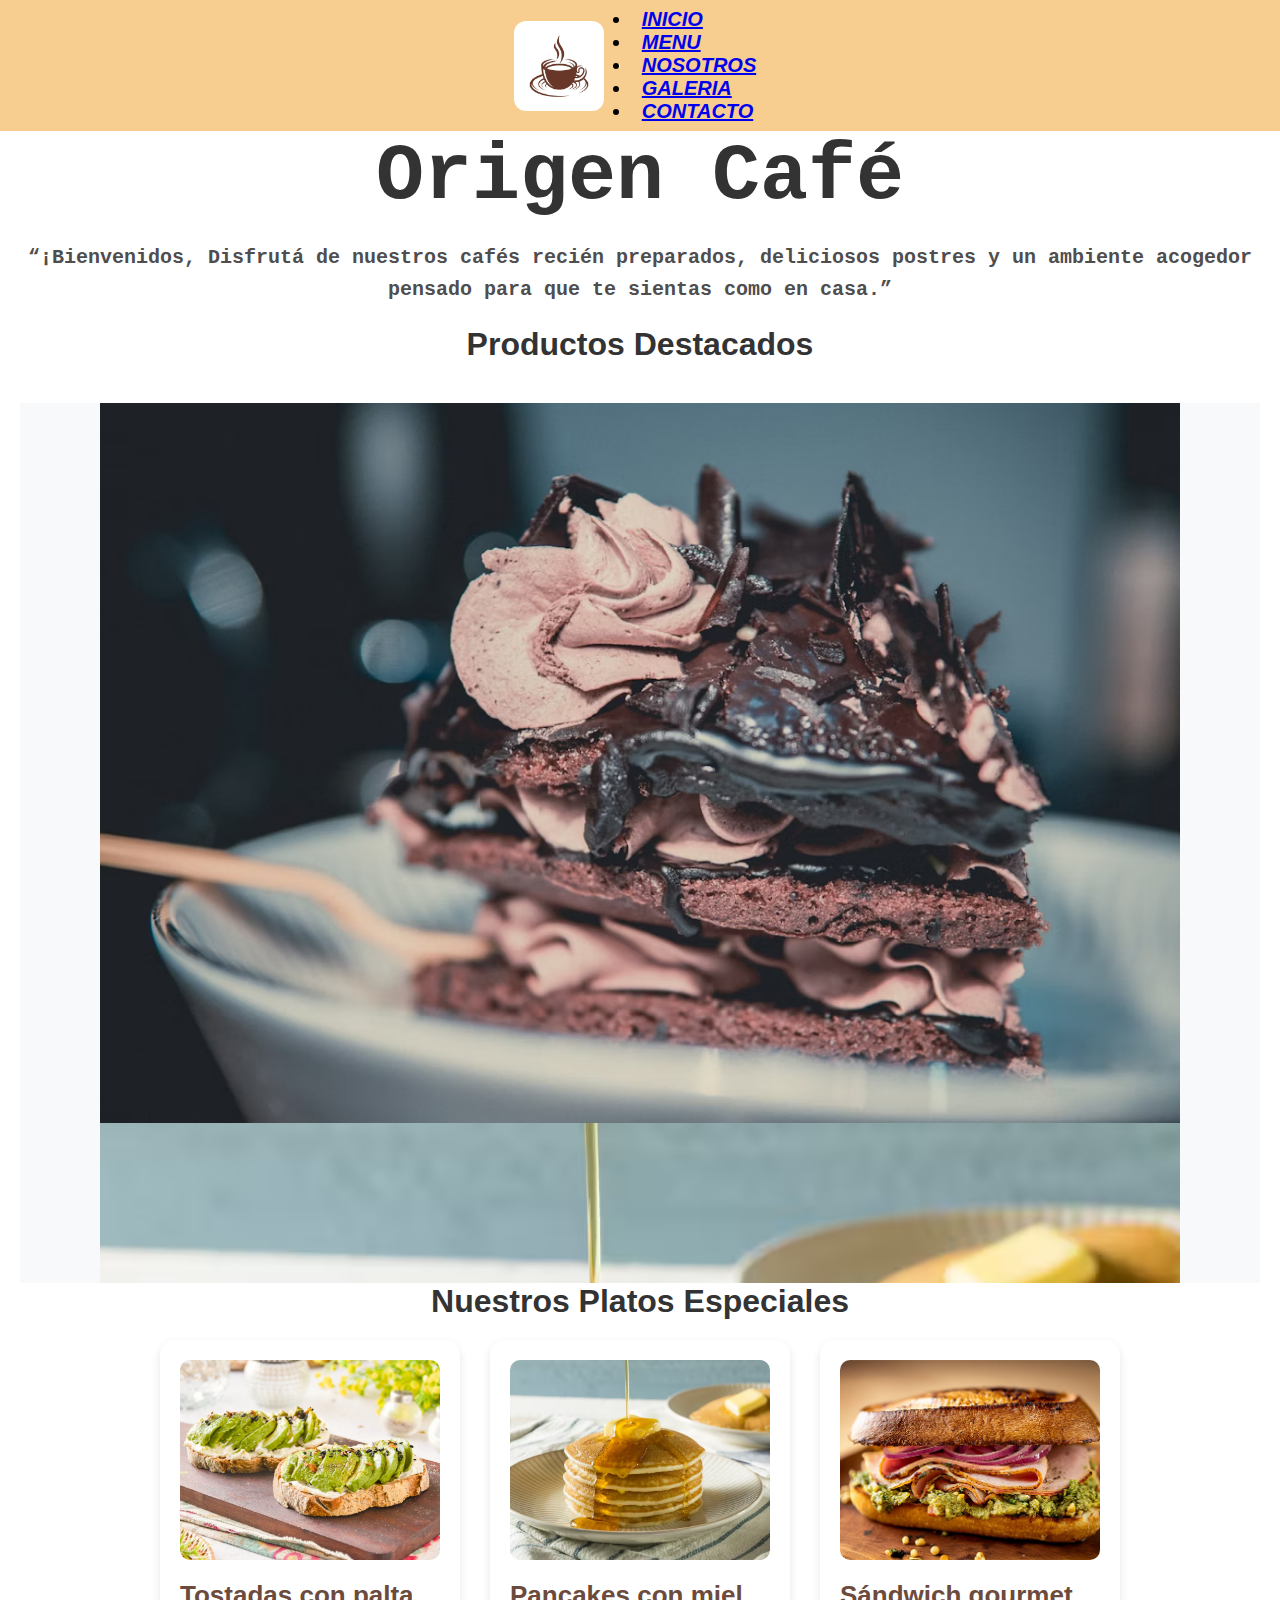
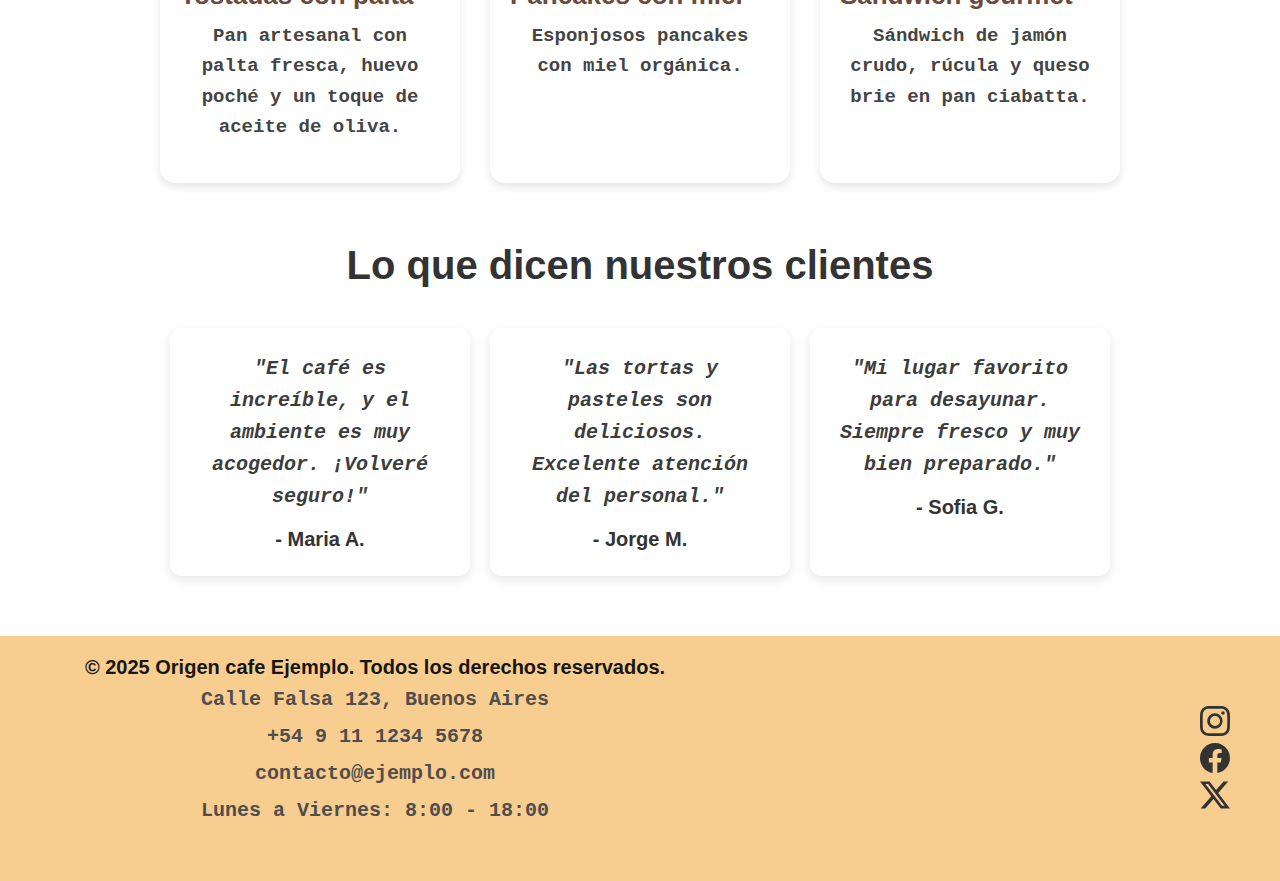
<file: index.html>
<!DOCTYPE html>
<html lang="en">

<head>
    <meta charset="UTF-8">
    <meta name="viewport" content="width=device-width, initial-scale=1.0">
    <meta name="author" content="Ramiro Altamirano">
    <meta name="description"
        content="Página web de Origen Café, un acogedor café que ofrece una variedad de cafés especiales, postres deliciosos y un ambiente cómodo para sus clientes.">
    <meta name="keywords"
        content="cafetería, café de especialidad, pastelería artesanal, menú de café, mejor cafetería">
    <link rel="stylesheet" href="./css/style.css">
    <link href="https://cdn.jsdelivr.net/npm/bootstrap@5.3.8/dist/css/bootstrap.min.css" rel="stylesheet"
        integrity="sha384-sRIl4kxILFvY47J16cr9ZwB07vP4J8+LH7qKQnuqkuIAvNWLzeN8tE5YBujZqJLB" crossorigin="anonymous">
    <title>Origen Café</title>
    <link rel="icon" href="./assets/logo cafe.jpg" type="image/x-icon">
</head>

<body class="contenedor">
    <header>
        <nav class="navbar navbar-expand-lg bg-body-tertiary">
            <div class="container-fluid">
                <img src="./assets/logo cafe.jpg" alt="logo">

                <button class="navbar-toggler" type="button" data-bs-toggle="collapse" data-bs-target="#navbarNav"
                    aria-controls="navbarNav" aria-expanded="false" aria-label="Toggle navigation">
                    <span class="navbar-toggler-icon"></span>
                </button>

                <div class="collapse navbar-collapse" id="navbarNav">
                    <ul class="navbar-nav">
                        <li class="nav-item">
                            <a class="nav-link active" aria-current="page" href="./index.html">INICIO</a>
                        </li>
                        <li class="nav-item">
                            <a class="nav-link" href="./pages/menu.html">MENU</a>
                        </li>
                        <li class="nav-item">
                            <a class="nav-link" href="./pages/nosotros.html">NOSOTROS</a>
                        </li>
                        <li class="nav-item">
                            <a class="nav-link" href="./pages/galeria.html">GALERIA</a>
                        </li>
                        <li class="nav-item">
                            <a class="nav-link" href="./pages/contacto.html">CONTACTO</a>
                        </li>
                    </ul>
                </div>
            </div>
        </nav>
    </header>
    <main>
        <div>
            <h1>Origen Café</h1>
            <p>“¡Bienvenidos, Disfrutá de nuestros cafés recién preparados, deliciosos postres y un ambiente acogedor
                pensado para que te sientas como en casa.”</p>
            <h2>Productos Destacados</h2>
        </div>
        <div id="carouselExampleControlsNoTouching" class="carousel slide" data-bs-touch="false">
            <div class="carousel-inner">
                <div class="carousel-item active">
                    <img src="./assets/img3.png" class="d-block w-100" alt="...">
                </div>
                <div class="carousel-item">
                    <img src="./assets/panck-miel.jpg" class="d-block w-100" alt="...">
                </div>
                <div class="carousel-item">
                    <img src="./assets/gourmet-sandwich.jpg" class="d-block w-100" alt="...">
                </div>
            </div>
            <button class="carousel-control-prev" type="button" data-bs-target="#carouselExampleControlsNoTouching"
                data-bs-slide="prev">
                <span class="carousel-control-prev-icon" aria-hidden="true"></span>
                <span class="visually-hidden">Previous</span>
            </button>
            <button class="carousel-control-next" type="button" data-bs-target="#carouselExampleControlsNoTouching"
                data-bs-slide="next">
                <span class="carousel-control-next-icon" aria-hidden="true"></span>
                <span class="visually-hidden">Next</span>
            </button>
        </div>
        <!-- Sección de información de platos -->
        <section class="info-platos">
            <h2>Nuestros Platos Especiales</h2>

            <div class="platos-contenedor">
                <div class="plato">
                    <img src="./assets/tostada-de-aguacate.jpg" alt="Tostadas con palta">
                    <h3>Tostadas con palta</h3>
                    <p>Pan artesanal con palta fresca, huevo poché y un toque de aceite de oliva.</p>
                </div>

                <div class="plato">
                    <img src="./assets/panck-miel.jpg" alt="Pancakes con miel">
                    <h3>Pancakes con miel</h3>
                    <p>Esponjosos pancakes con miel orgánica.</p>
                </div>

                <div class="plato">
                    <img src="./assets/gourmet-sandwich.jpg" alt="Sándwich gourmet">
                    <h3>Sándwich gourmet</h3>
                    <p>Sándwich de jamón crudo, rúcula y queso brie en pan ciabatta.</p>
                </div>
            </div>
        </section>
        <section class="testimonios">
            <h2>Lo que dicen nuestros clientes</h2>
            <div class="testimonial-container">
                <div class="testimonial-card">
                    <p>"El café es increíble, y el ambiente es muy acogedor. ¡Volveré seguro!"</p>
                    <h4>- Maria A.</h4>
                </div>
                <div class="testimonial-card">
                    <p>"Las tortas y pasteles son deliciosos. Excelente atención del personal."</p>
                    <h4>- Jorge M.</h4>
                </div>
                <div class="testimonial-card">
                    <p>"Mi lugar favorito para desayunar. Siempre fresco y muy bien preparado."</p>
                    <h4>- Sofia G.</h4>
                </div>
            </div>
        </section>

    </main>
    <!-- footer.html -->
    <footer class="footer">
        <div class="footer-info">
            <h3>© 2025 Origen cafe Ejemplo. Todos los derechos reservados.</h3>
            <p> Calle Falsa 123, Buenos Aires</p>
            <p> +54 9 11 1234 5678</p>
            <p> contacto@ejemplo.com</p>
            <p> Lunes a Viernes: 8:00 - 18:00</p>
        </div>
        <div class="footer-mapa">
            <iframe
                src="https://www.google.com/maps/embed?pb=!1m18!1m12!1m3!1d52570.29425525162!2d-58.514130745597534!3d-34.562583439493544!2m3!1f0!2f0!3f0!3m2!1i1024!2i768!4f13.1!3m3!1m2!1s0x95bcc945173b3dd7%3A0xe8a347bb55df550c!2sCoderhouse!5e0!3m2!1ses-419!2sar!4v1759783689732!5m2!1ses-419!2sar"
                allowfullscreen="" loading="lazy" referrerpolicy="no-referrer-when-downgrade"></iframe>
        </div>
        <div class="footer-redes">
            <ul>
                <li><a href="https://www.instagram.com/"><svg xmlns="http://www.w3.org/2000/svg" width="16" height="16"
                            fill="currentColor" class="bi bi-instagram" viewBox="0 0 16 16">
                            <path
                                d="M8 0C5.829 0 5.556.01 4.703.048 3.85.088 3.269.222 2.76.42a3.9 3.9 0 0 0-1.417.923A3.9 3.9 0 0 0 .42 2.76C.222 3.268.087 3.85.048 4.7.01 5.555 0 5.827 0 8.001c0 2.172.01 2.444.048 3.297.04.852.174 1.433.372 1.942.205.526.478.972.923 1.417.444.445.89.719 1.416.923.51.198 1.09.333 1.942.372C5.555 15.99 5.827 16 8 16s2.444-.01 3.298-.048c.851-.04 1.434-.174 1.943-.372a3.9 3.9 0 0 0 1.416-.923c.445-.445.718-.891.923-1.417.197-.509.332-1.09.372-1.942C15.99 10.445 16 10.173 16 8s-.01-2.445-.048-3.299c-.04-.851-.175-1.433-.372-1.941a3.9 3.9 0 0 0-.923-1.417A3.9 3.9 0 0 0 13.24.42c-.51-.198-1.092-.333-1.943-.372C10.443.01 10.172 0 7.998 0zm-.717 1.442h.718c2.136 0 2.389.007 3.232.046.78.035 1.204.166 1.486.275.373.145.64.319.92.599s.453.546.598.92c.11.281.24.705.275 1.485.039.843.047 1.096.047 3.231s-.008 2.389-.047 3.232c-.035.78-.166 1.203-.275 1.485a2.5 2.5 0 0 1-.599.919c-.28.28-.546.453-.92.598-.28.11-.704.24-1.485.276-.843.038-1.096.047-3.232.047s-2.39-.009-3.233-.047c-.78-.036-1.203-.166-1.485-.276a2.5 2.5 0 0 1-.92-.598 2.5 2.5 0 0 1-.6-.92c-.109-.281-.24-.705-.275-1.485-.038-.843-.046-1.096-.046-3.233s.008-2.388.046-3.231c.036-.78.166-1.204.276-1.486.145-.373.319-.64.599-.92s.546-.453.92-.598c.282-.11.705-.24 1.485-.276.738-.034 1.024-.044 2.515-.045zm4.988 1.328a.96.96 0 1 0 0 1.92.96.96 0 0 0 0-1.92m-4.27 1.122a4.109 4.109 0 1 0 0 8.217 4.109 4.109 0 0 0 0-8.217m0 1.441a2.667 2.667 0 1 1 0 5.334 2.667 2.667 0 0 1 0-5.334" />
                        </svg></a></li>
                <li><a href="https://www.facebook.com/?locale=es_LA"><svg xmlns="http://www.w3.org/2000/svg" width="16"
                            height="16" fill="currentColor" class="bi bi-facebook" viewBox="0 0 16 16">
                            <path
                                d="M16 8.049c0-4.446-3.582-8.05-8-8.05C3.58 0-.002 3.603-.002 8.05c0 4.017 2.926 7.347 6.75 7.951v-5.625h-2.03V8.05H6.75V6.275c0-2.017 1.195-3.131 3.022-3.131.876 0 1.791.157 1.791.157v1.98h-1.009c-.993 0-1.303.621-1.303 1.258v1.51h2.218l-.354 2.326H9.25V16c3.824-.604 6.75-3.934 6.75-7.951" />
                        </svg></a></li>
                <li><a href="https://x.com/?lang=es"><svg xmlns="http://www.w3.org/2000/svg" width="16" height="16"
                            fill="currentColor" class="bi bi-twitter-x" viewBox="0 0 16 16">
                            <path
                                d="M12.6.75h2.454l-5.36 6.142L16 15.25h-4.937l-3.867-5.07-4.425 5.07H.316l5.733-6.57L0 .75h5.063l3.495 4.633L12.601.75Zm-.86 13.028h1.36L4.323 2.145H2.865z" />
                        </svg></a></li>
            </ul>
        </div>
    </footer>
    <script src="https://cdn.jsdelivr.net/npm/bootstrap@5.3.8/dist/js/bootstrap.bundle.min.js"
        integrity="sha384-FKyoEForCGlyvwx9Hj09JcYn3nv7wiPVlz7YYwJrWVcXK/BmnVDxM+D2scQbITxI"
        crossorigin="anonymous"></script>
</body>

</html>
</file>
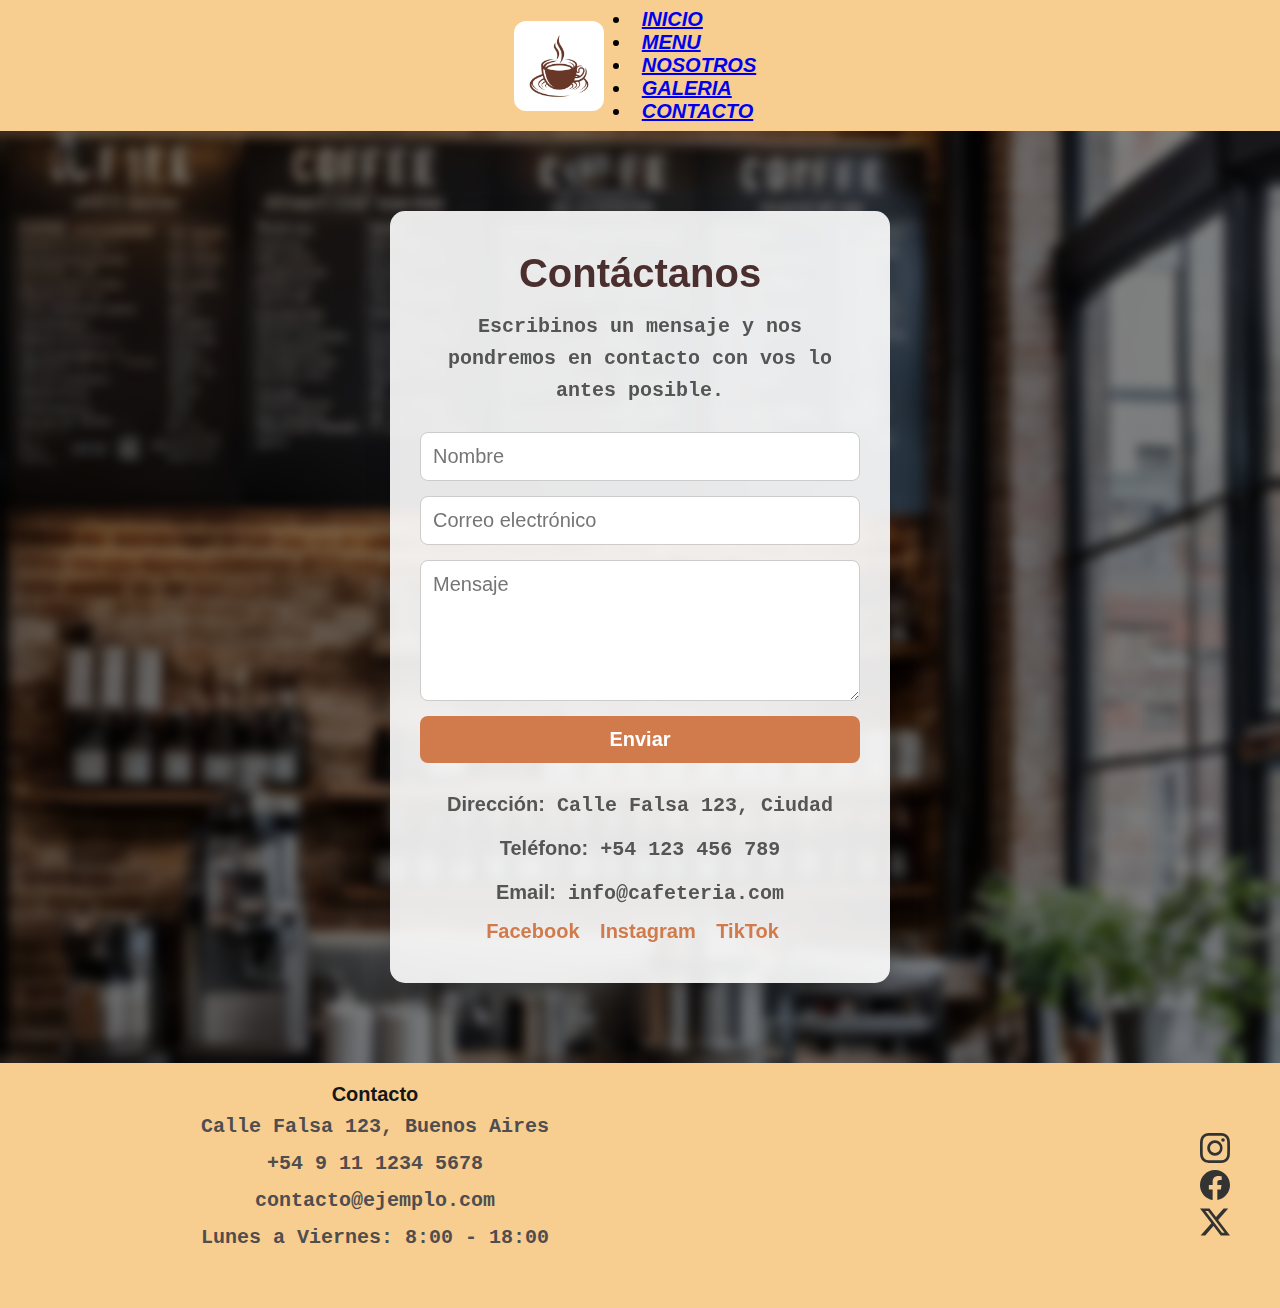
<file: pages/contacto.html>
<!DOCTYPE html>
<html lang="en">

<head>
    <meta charset="UTF-8">
    <meta name="viewport" content="width=device-width, initial-scale=1.0">
    <meta name="description"
        content="¿Tenés dudas o querés hacer un pedido? Escribinos o visitanos. Estamos siempre listos para atenderte con la mejor onda.">
    <meta name="keywords"
        content="cafetería contacto, consultas cafetería, reservas café, ubicación cafetería, teléfono cafetería">

    <link href="https://cdn.jsdelivr.net/npm/bootstrap@5.3.8/dist/css/bootstrap.min.css" rel="stylesheet"
        integrity="sha384-sRIl4kxILFvY47J16cr9ZwB07vP4J8+LH7qKQnuqkuIAvNWLzeN8tE5YBujZqJLB" crossorigin="anonymous">
    <link rel="stylesheet" href="../css/style.css">
    <title>Contacto</title>
    <link rel="icon" href="../assets/logo cafe.jpg" type="image/x-icon">
</head>

<body class="contenedor">
    <header>
        <nav class="navbar navbar-expand-lg bg-body-tertiary">
            <div class="container-fluid">
                <img src="../assets/logo cafe.jpg" alt="logo">

                <button class="navbar-toggler" type="button" data-bs-toggle="collapse" data-bs-target="#navbarNav"
                    aria-controls="navbarNav" aria-expanded="false" aria-label="Toggle navigation">
                    <span class="navbar-toggler-icon"></span>
                </button>

                <div class="collapse navbar-collapse" id="navbarNav">
                    <ul class="navbar-nav">
                        <li class="nav-item">
                            <a class="nav-link active" aria-current="page" href="../index.html">INICIO</a>
                        </li>
                        <li class="nav-item">
                            <a class="nav-link" href="./menu.html">MENU</a>
                        </li>
                        <li class="nav-item">
                            <a class="nav-link" href="./nosotros.html">NOSOTROS</a>
                        </li>
                        <li class="nav-item">
                            <a class="nav-link" href="./galeria.html">GALERIA</a>
                        </li>
                        <li class="nav-item">
                            <a class="nav-link" href="./contacto.html">CONTACTO</a>
                        </li>
                    </ul>
                </div>
            </div>
        </nav>
    </header>
    <main>
        <section class="contacto-fondo">
            <div class="overlay">
                <div class="contacto-box">
                    <h2>Contáctanos</h2>
                    <p>Escribinos un mensaje y nos pondremos en contacto con vos lo antes posible.</p>

                    <form>
                        <input type="text" placeholder="Nombre" required>
                        <input type="email" placeholder="Correo electrónico" required>
                        <textarea rows="5" placeholder="Mensaje" required></textarea>
                        <button type="submit">Enviar</button>
                    </form>

                    <div class="info-integrada">
                        <p><strong>Dirección:</strong> Calle Falsa 123, Ciudad</p>
                        <p><strong>Teléfono:</strong> +54 123 456 789</p>
                        <p><strong>Email:</strong> info@cafeteria.com</p>
                        <div class="redes">
                            <a href="#" target="_blank">Facebook</a>
                            <a href="#" target="_blank">Instagram</a>
                            <a href="#" target="_blank">TikTok</a>
                        </div>
                    </div>
                </div>
            </div>
        </section>


    </main>
    <!-- footer.html -->
    <footer class="footer">
        <div class="footer-info">
            <h3>Contacto</h3>
            <p> Calle Falsa 123, Buenos Aires</p>
            <p> +54 9 11 1234 5678</p>
            <p> contacto@ejemplo.com</p>
            <p> Lunes a Viernes: 8:00 - 18:00</p>
        </div>
        <div class="footer-mapa">
            <iframe
                src="https://www.google.com/maps/embed?pb=!1m18!1m12!1m3!1d52570.29425525162!2d-58.514130745597534!3d-34.562583439493544!2m3!1f0!2f0!3f0!3m2!1i1024!2i768!4f13.1!3m3!1m2!1s0x95bcc945173b3dd7%3A0xe8a347bb55df550c!2sCoderhouse!5e0!3m2!1ses-419!2sar!4v1759783689732!5m2!1ses-419!2sar"
                allowfullscreen="" loading="lazy" referrerpolicy="no-referrer-when-downgrade"></iframe>
        </div>
        <div class="footer-redes">
            <ul>
                <li><a href="https://www.instagram.com/"><svg xmlns="http://www.w3.org/2000/svg" width="16" height="16"
                            fill="currentColor" class="bi bi-instagram" viewBox="0 0 16 16">
                            <path
                                d="M8 0C5.829 0 5.556.01 4.703.048 3.85.088 3.269.222 2.76.42a3.9 3.9 0 0 0-1.417.923A3.9 3.9 0 0 0 .42 2.76C.222 3.268.087 3.85.048 4.7.01 5.555 0 5.827 0 8.001c0 2.172.01 2.444.048 3.297.04.852.174 1.433.372 1.942.205.526.478.972.923 1.417.444.445.89.719 1.416.923.51.198 1.09.333 1.942.372C5.555 15.99 5.827 16 8 16s2.444-.01 3.298-.048c.851-.04 1.434-.174 1.943-.372a3.9 3.9 0 0 0 1.416-.923c.445-.445.718-.891.923-1.417.197-.509.332-1.09.372-1.942C15.99 10.445 16 10.173 16 8s-.01-2.445-.048-3.299c-.04-.851-.175-1.433-.372-1.941a3.9 3.9 0 0 0-.923-1.417A3.9 3.9 0 0 0 13.24.42c-.51-.198-1.092-.333-1.943-.372C10.443.01 10.172 0 7.998 0zm-.717 1.442h.718c2.136 0 2.389.007 3.232.046.78.035 1.204.166 1.486.275.373.145.64.319.92.599s.453.546.598.92c.11.281.24.705.275 1.485.039.843.047 1.096.047 3.231s-.008 2.389-.047 3.232c-.035.78-.166 1.203-.275 1.485a2.5 2.5 0 0 1-.599.919c-.28.28-.546.453-.92.598-.28.11-.704.24-1.485.276-.843.038-1.096.047-3.232.047s-2.39-.009-3.233-.047c-.78-.036-1.203-.166-1.485-.276a2.5 2.5 0 0 1-.92-.598 2.5 2.5 0 0 1-.6-.92c-.109-.281-.24-.705-.275-1.485-.038-.843-.046-1.096-.046-3.233s.008-2.388.046-3.231c.036-.78.166-1.204.276-1.486.145-.373.319-.64.599-.92s.546-.453.92-.598c.282-.11.705-.24 1.485-.276.738-.034 1.024-.044 2.515-.045zm4.988 1.328a.96.96 0 1 0 0 1.92.96.96 0 0 0 0-1.92m-4.27 1.122a4.109 4.109 0 1 0 0 8.217 4.109 4.109 0 0 0 0-8.217m0 1.441a2.667 2.667 0 1 1 0 5.334 2.667 2.667 0 0 1 0-5.334" />
                        </svg></a></li>
                <li><a href="https://www.facebook.com/?locale=es_LA"><svg xmlns="http://www.w3.org/2000/svg" width="16"
                            height="16" fill="currentColor" class="bi bi-facebook" viewBox="0 0 16 16">
                            <path
                                d="M16 8.049c0-4.446-3.582-8.05-8-8.05C3.58 0-.002 3.603-.002 8.05c0 4.017 2.926 7.347 6.75 7.951v-5.625h-2.03V8.05H6.75V6.275c0-2.017 1.195-3.131 3.022-3.131.876 0 1.791.157 1.791.157v1.98h-1.009c-.993 0-1.303.621-1.303 1.258v1.51h2.218l-.354 2.326H9.25V16c3.824-.604 6.75-3.934 6.75-7.951" />
                        </svg></a></li>
                <li><a href="https://x.com/?lang=es"><svg xmlns="http://www.w3.org/2000/svg" width="16" height="16"
                            fill="currentColor" class="bi bi-twitter-x" viewBox="0 0 16 16">
                            <path
                                d="M12.6.75h2.454l-5.36 6.142L16 15.25h-4.937l-3.867-5.07-4.425 5.07H.316l5.733-6.57L0 .75h5.063l3.495 4.633L12.601.75Zm-.86 13.028h1.36L4.323 2.145H2.865z" />
                        </svg></a></li>
            </ul>
        </div>
    </footer>
    <script src="https://cdn.jsdelivr.net/npm/bootstrap@5.3.8/dist/js/bootstrap.bundle.min.js"
        integrity="sha384-FKyoEForCGlyvwx9Hj09JcYn3nv7wiPVlz7YYwJrWVcXK/BmnVDxM+D2scQbITxI"
        crossorigin="anonymous"></script>
</body>

</html>
</file>
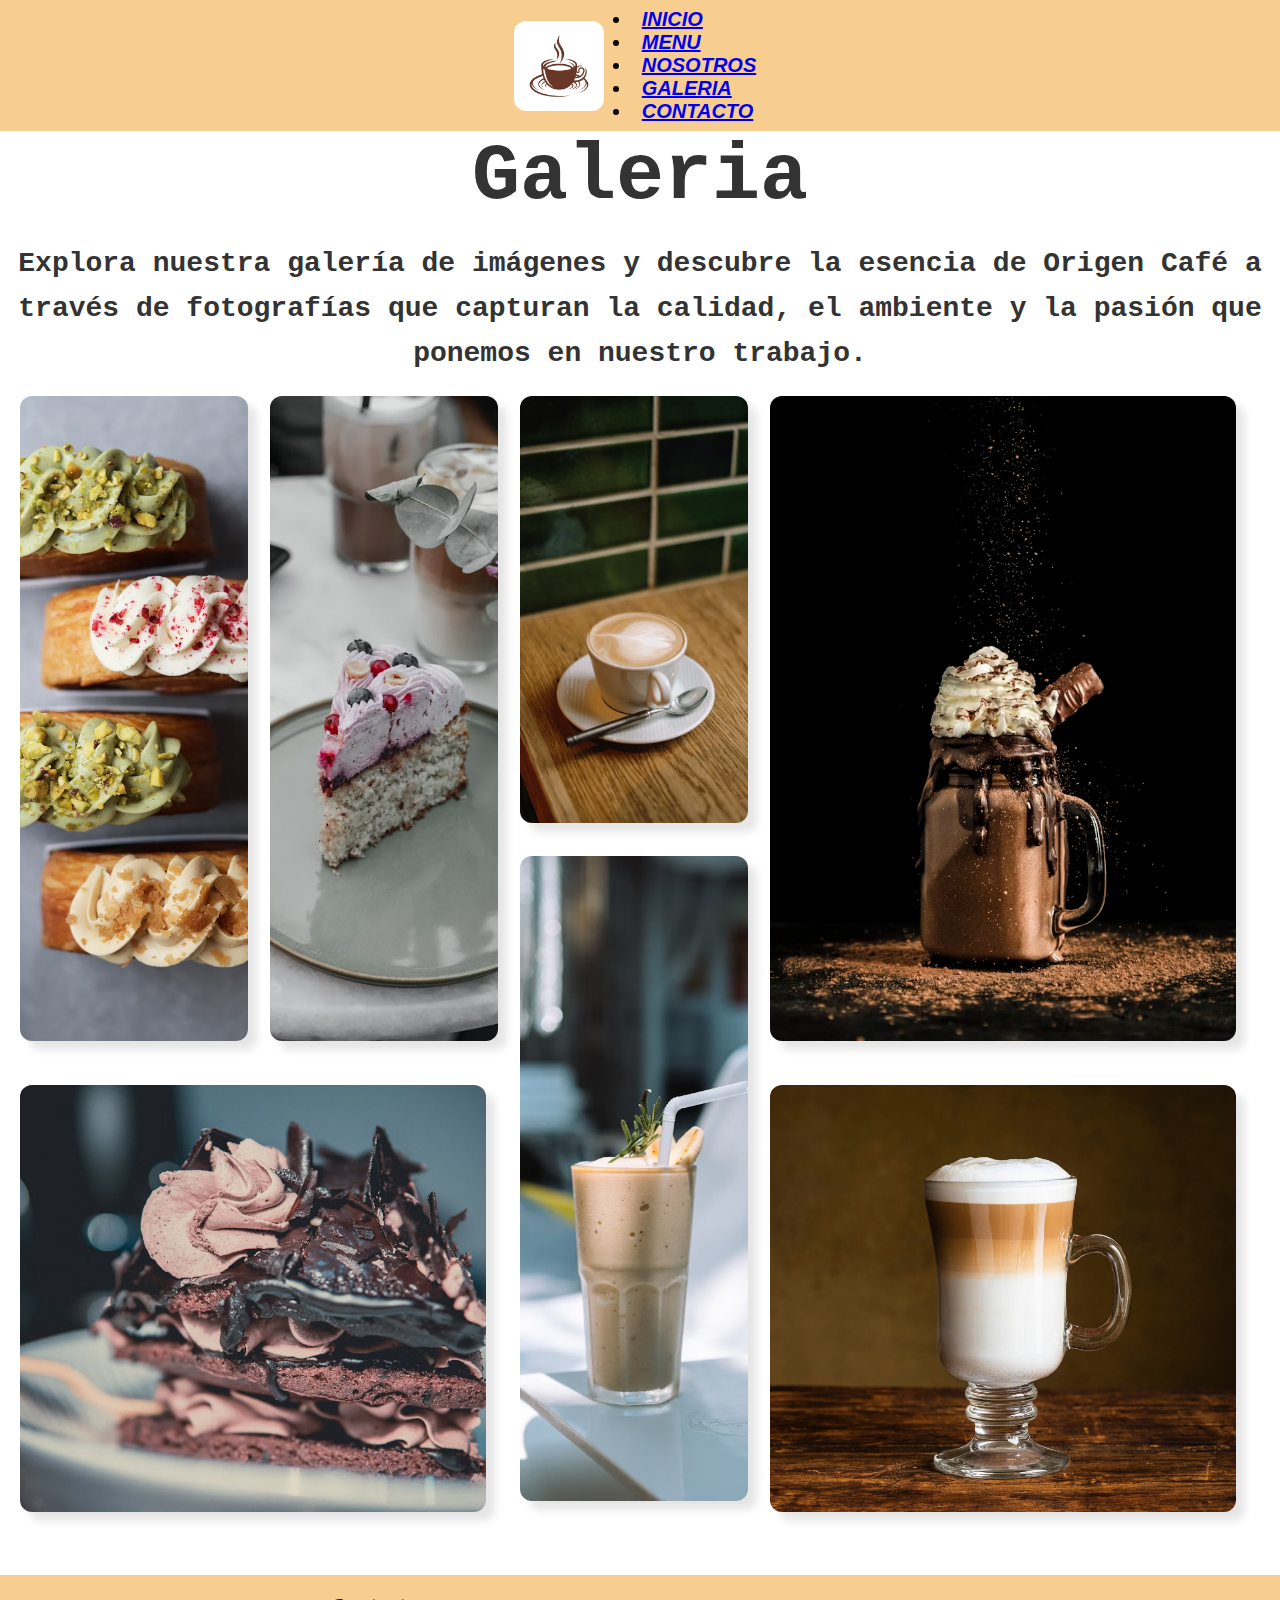
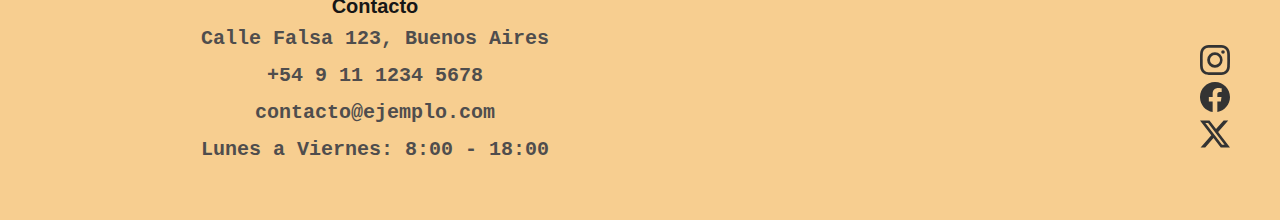
<file: pages/galeria.html>
<!DOCTYPE html>
<html lang="en">

<head>
    <meta charset="UTF-8">
    <meta name="viewport" content="width=device-width, initial-scale=1.0">
    <meta name="description"
        content="Mirá nuestra galería de fotos: café de especialidad, pastelería artesanal y un espacio cálido pensado para disfrutar.">
    <meta name="keywords" content="galería cafetería, fotos cafetería, ambiente café, imágenes menú, espacio cafetería">

    <link href="https://cdn.jsdelivr.net/npm/bootstrap@5.3.8/dist/css/bootstrap.min.css" rel="stylesheet"
        integrity="sha384-sRIl4kxILFvY47J16cr9ZwB07vP4J8+LH7qKQnuqkuIAvNWLzeN8tE5YBujZqJLB" crossorigin="anonymous">
    <link rel="stylesheet" href="../css/style.css">
    <title>Galeria</title>
    <link rel="icon" href="../assets/logo cafe.jpg" type="image/x-icon">
</head>

<body class="contenedor">
    <header>
        <nav class="navbar navbar-expand-lg bg-body-tertiary">
            <div class="container-fluid">
                <img src="../assets/logo cafe.jpg" alt="logo">

                <button class="navbar-toggler" type="button" data-bs-toggle="collapse" data-bs-target="#navbarNav"
                    aria-controls="navbarNav" aria-expanded="false" aria-label="Toggle navigation">
                    <span class="navbar-toggler-icon"></span>
                </button>

                <div class="collapse navbar-collapse" id="navbarNav">
                    <ul class="navbar-nav">
                        <li class="nav-item">
                            <a class="nav-link active" aria-current="page" href="../index.html">INICIO</a>
                        </li>
                        <li class="nav-item">
                            <a class="nav-link" href="./menu.html">MENU</a>
                        </li>
                        <li class="nav-item">
                            <a class="nav-link" href="./nosotros.html">NOSOTROS</a>
                        </li>
                        <li class="nav-item">
                            <a class="nav-link" href="./galeria.html">GALERIA</a>
                        </li>
                        <li class="nav-item">
                            <a class="nav-link" href="./contacto.html">CONTACTO</a>
                        </li>
                    </ul>
                </div>
            </div>
        </nav>
    </header>
    <main>
        <section>
            <div>
                <h1 class="titulo-principal">Galeria</h1>
                <p class="p-galeria">Explora nuestra galería de imágenes y descubre la esencia de Origen Café a través
                    de
                    fotografías que capturan la calidad, el ambiente y la pasión que ponemos en nuestro trabajo.
                </p>
            </div>
            <div class="parent">
                <div class="div1">
                    <img src="../assets/img1.png" alt="">
                </div>
                <div class="div2">
                    <img src="../assets/img2.png" alt="">
                </div>
                <div class="div3">
                    <img src="../assets/img3.png" alt="">
                </div>
                <div class="div4">
                    <img src="../assets/img4.png" alt="">
                </div>
                <div class="div5">
                    <img src="../assets/img5.png" alt="">
                </div>
                <div class="div6">
                    <img src="../assets/img6.png" alt="">
                </div>
                <div class="div7">
                    <img src="../assets/Cafe_au_lait.jpg" alt="">
                </div>
            </div>

        </section>
    </main>
    <footer class="footer">
        <div class="footer-info">
            <h3>Contacto</h3>
            <p> Calle Falsa 123, Buenos Aires</p>
            <p> +54 9 11 1234 5678</p>
            <p> contacto@ejemplo.com</p>
            <p> Lunes a Viernes: 8:00 - 18:00</p>
        </div>
        <div class="footer-mapa">
            <iframe
                src="https://www.google.com/maps/embed?pb=!1m18!1m12!1m3!1d52570.29425525162!2d-58.514130745597534!3d-34.562583439493544!2m3!1f0!2f0!3f0!3m2!1i1024!2i768!4f13.1!3m3!1m2!1s0x95bcc945173b3dd7%3A0xe8a347bb55df550c!2sCoderhouse!5e0!3m2!1ses-419!2sar!4v1759783689732!5m2!1ses-419!2sar"
                allowfullscreen="" loading="lazy" referrerpolicy="no-referrer-when-downgrade"></iframe>
        </div>
        <div class="footer-redes">
            <ul>
                <li><a href="https://www.instagram.com/"><svg xmlns="http://www.w3.org/2000/svg" width="16" height="16"
                            fill="currentColor" class="bi bi-instagram" viewBox="0 0 16 16">
                            <path
                                d="M8 0C5.829 0 5.556.01 4.703.048 3.85.088 3.269.222 2.76.42a3.9 3.9 0 0 0-1.417.923A3.9 3.9 0 0 0 .42 2.76C.222 3.268.087 3.85.048 4.7.01 5.555 0 5.827 0 8.001c0 2.172.01 2.444.048 3.297.04.852.174 1.433.372 1.942.205.526.478.972.923 1.417.444.445.89.719 1.416.923.51.198 1.09.333 1.942.372C5.555 15.99 5.827 16 8 16s2.444-.01 3.298-.048c.851-.04 1.434-.174 1.943-.372a3.9 3.9 0 0 0 1.416-.923c.445-.445.718-.891.923-1.417.197-.509.332-1.09.372-1.942C15.99 10.445 16 10.173 16 8s-.01-2.445-.048-3.299c-.04-.851-.175-1.433-.372-1.941a3.9 3.9 0 0 0-.923-1.417A3.9 3.9 0 0 0 13.24.42c-.51-.198-1.092-.333-1.943-.372C10.443.01 10.172 0 7.998 0zm-.717 1.442h.718c2.136 0 2.389.007 3.232.046.78.035 1.204.166 1.486.275.373.145.64.319.92.599s.453.546.598.92c.11.281.24.705.275 1.485.039.843.047 1.096.047 3.231s-.008 2.389-.047 3.232c-.035.78-.166 1.203-.275 1.485a2.5 2.5 0 0 1-.599.919c-.28.28-.546.453-.92.598-.28.11-.704.24-1.485.276-.843.038-1.096.047-3.232.047s-2.39-.009-3.233-.047c-.78-.036-1.203-.166-1.485-.276a2.5 2.5 0 0 1-.92-.598 2.5 2.5 0 0 1-.6-.92c-.109-.281-.24-.705-.275-1.485-.038-.843-.046-1.096-.046-3.233s.008-2.388.046-3.231c.036-.78.166-1.204.276-1.486.145-.373.319-.64.599-.92s.546-.453.92-.598c.282-.11.705-.24 1.485-.276.738-.034 1.024-.044 2.515-.045zm4.988 1.328a.96.96 0 1 0 0 1.92.96.96 0 0 0 0-1.92m-4.27 1.122a4.109 4.109 0 1 0 0 8.217 4.109 4.109 0 0 0 0-8.217m0 1.441a2.667 2.667 0 1 1 0 5.334 2.667 2.667 0 0 1 0-5.334" />
                        </svg></a></li>
                <li><a href="https://www.facebook.com/?locale=es_LA"><svg xmlns="http://www.w3.org/2000/svg" width="16"
                            height="16" fill="currentColor" class="bi bi-facebook" viewBox="0 0 16 16">
                            <path
                                d="M16 8.049c0-4.446-3.582-8.05-8-8.05C3.58 0-.002 3.603-.002 8.05c0 4.017 2.926 7.347 6.75 7.951v-5.625h-2.03V8.05H6.75V6.275c0-2.017 1.195-3.131 3.022-3.131.876 0 1.791.157 1.791.157v1.98h-1.009c-.993 0-1.303.621-1.303 1.258v1.51h2.218l-.354 2.326H9.25V16c3.824-.604 6.75-3.934 6.75-7.951" />
                        </svg></a></li>
                <li><a href="https://x.com/?lang=es"><svg xmlns="http://www.w3.org/2000/svg" width="16" height="16"
                            fill="currentColor" class="bi bi-twitter-x" viewBox="0 0 16 16">
                            <path
                                d="M12.6.75h2.454l-5.36 6.142L16 15.25h-4.937l-3.867-5.07-4.425 5.07H.316l5.733-6.57L0 .75h5.063l3.495 4.633L12.601.75Zm-.86 13.028h1.36L4.323 2.145H2.865z" />
                        </svg></a></li>
            </ul>
        </div>
    </footer>
    <script src="https://cdn.jsdelivr.net/npm/bootstrap@5.3.8/dist/js/bootstrap.bundle.min.js"
        integrity="sha384-FKyoEForCGlyvwx9Hj09JcYn3nv7wiPVlz7YYwJrWVcXK/BmnVDxM+D2scQbITxI"
        crossorigin="anonymous"></script>

</body>

</html>
</file>
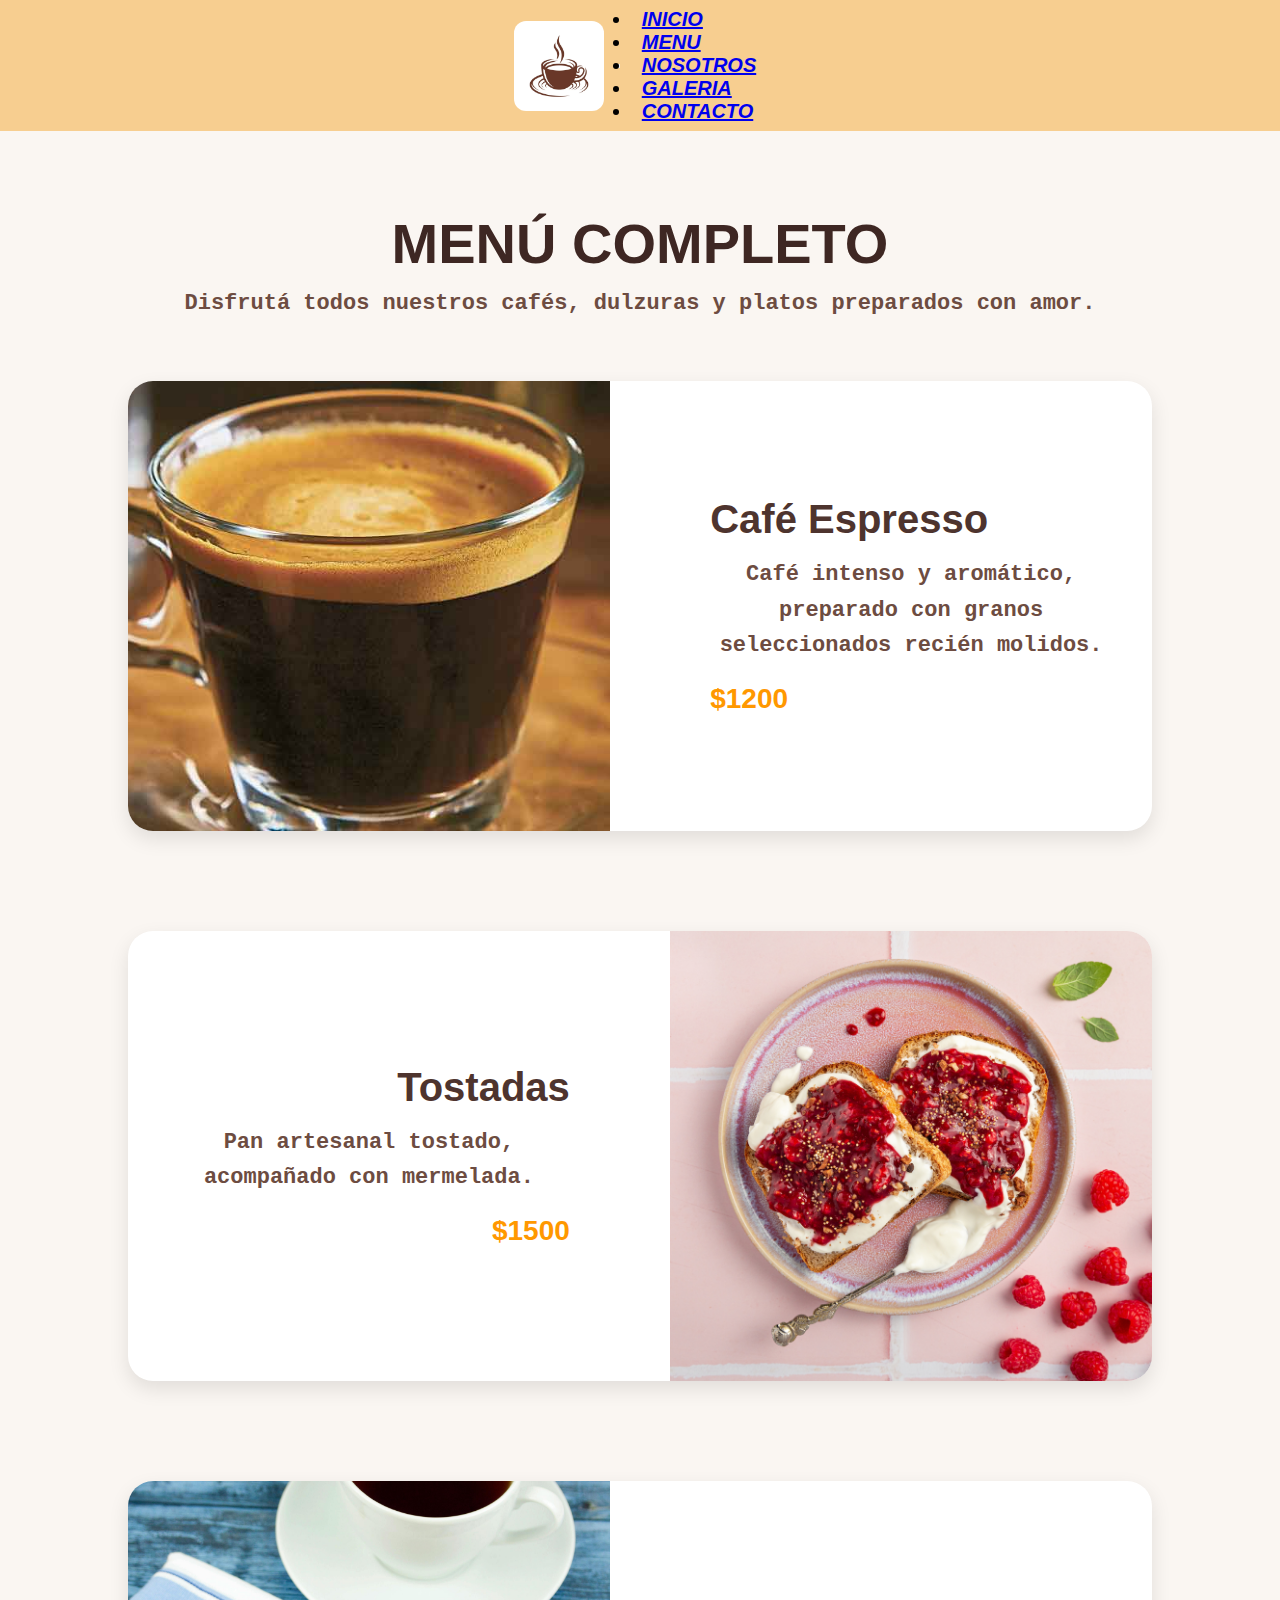
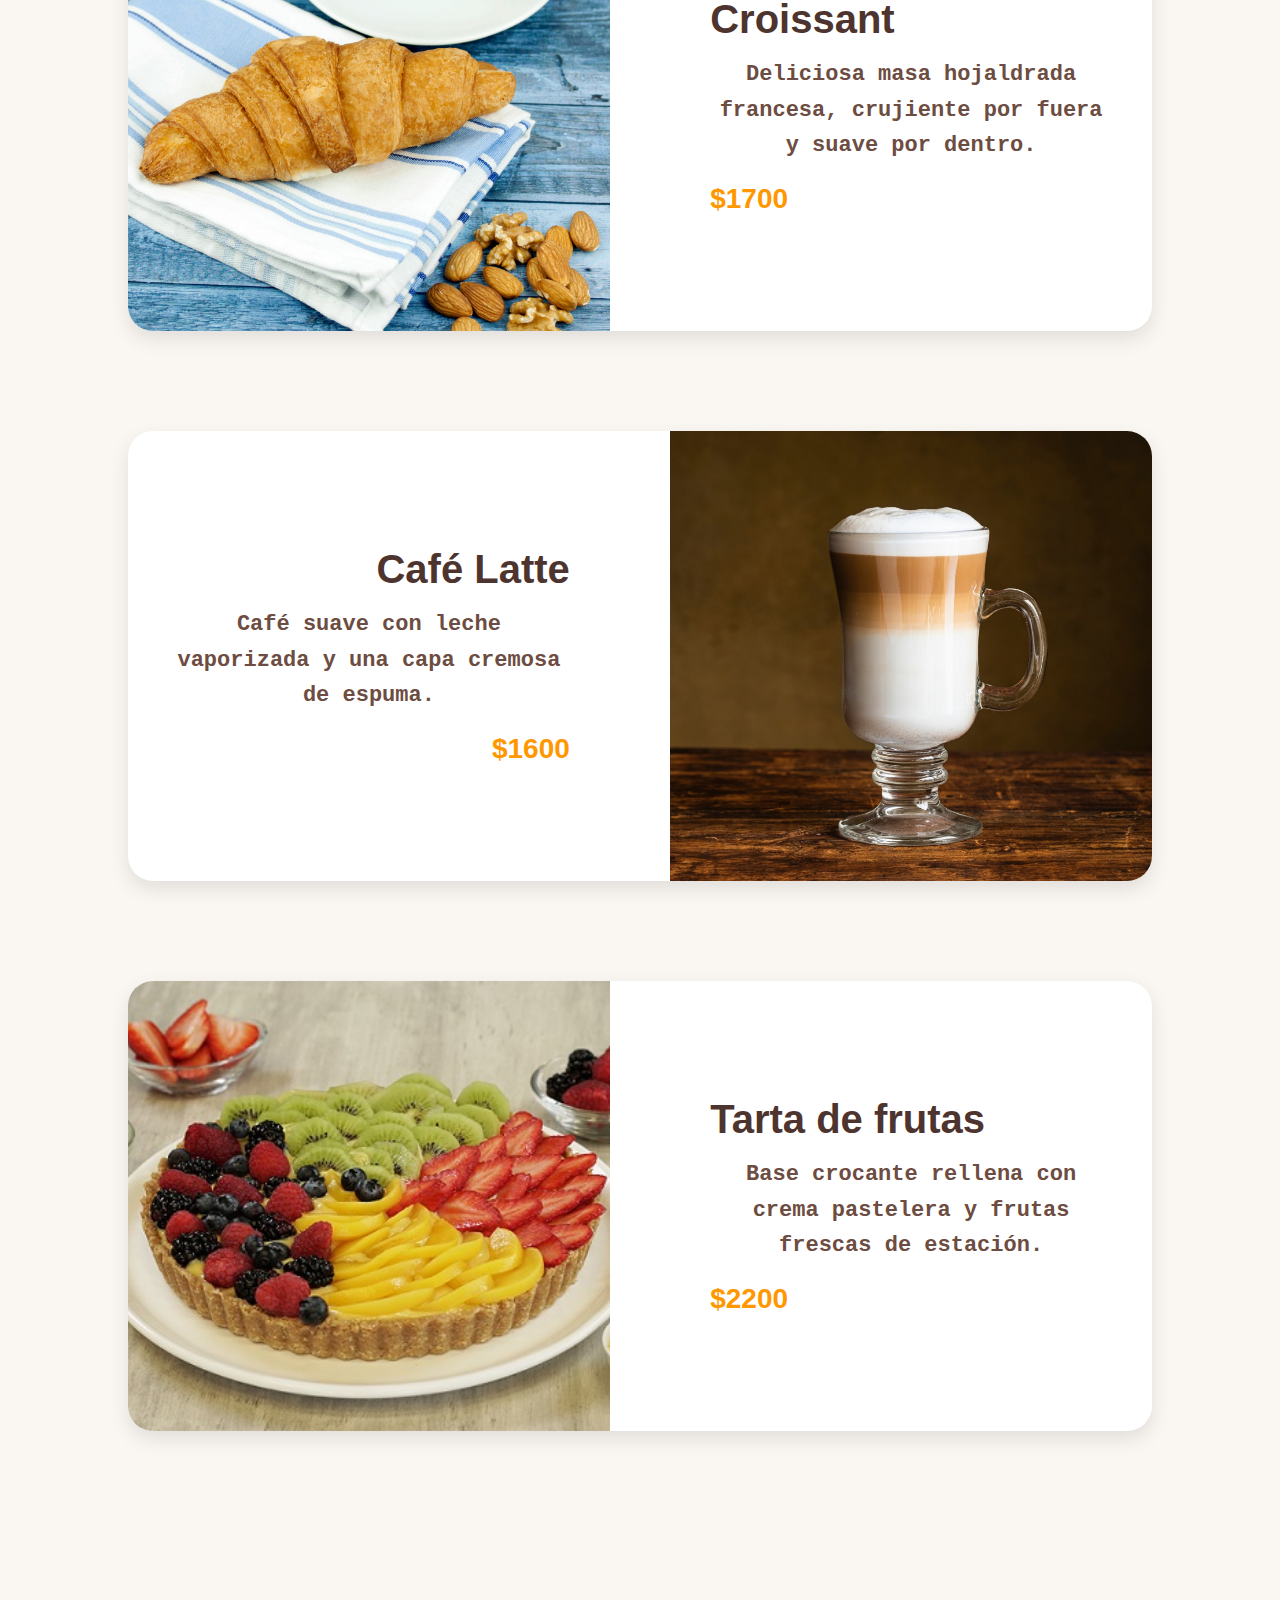
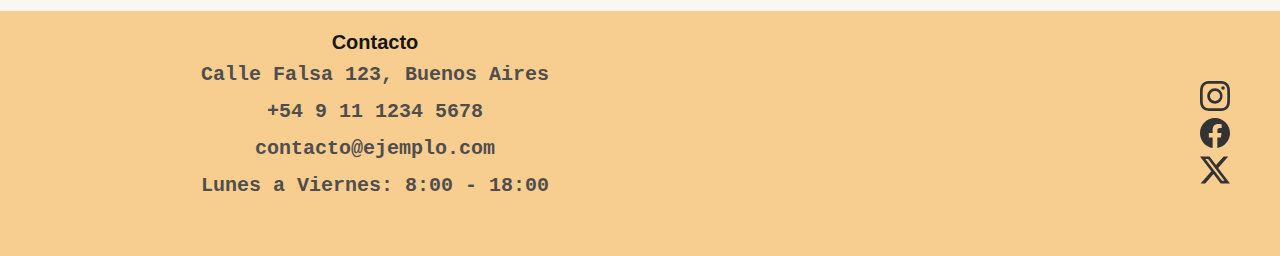
<file: pages/menu.html>
<!DOCTYPE html>
<html lang="en">

<head>
    <meta charset="UTF-8">
    <meta name="viewport" content="width=device-width, initial-scale=1.0">
    <meta name="description"
        content="Descubrí nuestro menú con cafés seleccionados, delicias caseras y opciones para cualquier momento del día. Probá una experiencia única en cada bocado.">
    <meta name="keywords"
        content="menú cafetería, café de especialidad, pastelería artesanal, bebidas café, comidas cafetería">
    <link href="https://cdn.jsdelivr.net/npm/bootstrap@5.3.8/dist/css/bootstrap.min.css" rel="stylesheet"
        integrity="sha384-sRIl4kxILFvY47J16cr9ZwB07vP4J8+LH7qKQnuqkuIAvNWLzeN8tE5YBujZqJLB" crossorigin="anonymous">
    <link rel="stylesheet" href="../css/style.css">
    <title>Menu</title>
    <link rel="icon" href="../assets/logo cafe.jpg" type="image/x-icon">
</head>

<body class="contenedor">
    <header>
        <nav class="navbar navbar-expand-lg bg-body-tertiary">
            <div class="container-fluid">
                <img src="../assets/logo cafe.jpg" alt="logo">

                <button class="navbar-toggler" type="button" data-bs-toggle="collapse" data-bs-target="#navbarNav"
                    aria-controls="navbarNav" aria-expanded="false" aria-label="Toggle navigation">
                    <span class="navbar-toggler-icon"></span>
                </button>

                <div class="collapse navbar-collapse" id="navbarNav">
                    <ul class="navbar-nav">
                        <li class="nav-item">
                            <a class="nav-link active" aria-current="page" href="../index.html">INICIO</a>
                        </li>
                        <li class="nav-item">
                            <a class="nav-link" href="./menu.html">MENU</a>
                        </li>
                        <li class="nav-item">
                            <a class="nav-link" href="./nosotros.html">NOSOTROS</a>
                        </li>
                        <li class="nav-item">
                            <a class="nav-link" href="./galeria.html">GALERIA</a>
                        </li>
                        <li class="nav-item">
                            <a class="nav-link" href="./contacto.html">CONTACTO</a>
                        </li>
                    </ul>
                </div>
            </div>
        </nav>
    </header>
    <main>
        <section class="menu-section">
            <h2>MENÚ COMPLETO</h2>
            <p>Disfrutá todos nuestros cafés, dulzuras y platos preparados con amor.</p>

            <div class="menu-item">
                <div class="menu-img">
                    <img src="../assets/cafe espreso.jpg" alt="Café Espresso">
                </div>
                <div class="menu-text">
                    <h3>Café Espresso</h3>
                    <p>Café intenso y aromático, preparado con granos seleccionados recién molidos.</p>
                    <span class="price">$1200</span>
                </div>
            </div>

            <div class="menu-item reverse">
                <div class="menu-img">
                    <img src="../assets/Mix_Tostadas_Dulces_Tostada_dulce_con_mermelada_de_frambuesa-2.png"
                        alt="Tostadas">
                </div>
                <div class="menu-text">
                    <h3>Tostadas</h3>
                    <p>Pan artesanal tostado, acompañado con mermelada.</p>
                    <span class="price">$1500</span>
                </div>
            </div>

            <div class="menu-item">
                <div class="menu-img">
                    <img src="../assets/croisant.png" alt="Croissant">
                </div>
                <div class="menu-text">
                    <h3>Croissant</h3>
                    <p>Deliciosa masa hojaldrada francesa, crujiente por fuera y suave por dentro.</p>
                    <span class="price">$1700</span>
                </div>
            </div>

            <div class="menu-item reverse">
                <div class="menu-img">
                    <img src="../assets/Cafe_au_lait.jpg" alt="Café Latte">
                </div>
                <div class="menu-text">
                    <h3>Café Latte</h3>
                    <p>Café suave con leche vaporizada y una capa cremosa de espuma.</p>
                    <span class="price">$1600</span>
                </div>
            </div>

            <div class="menu-item">
                <div class="menu-img">
                    <img src="../assets/tarta.defrutas.png" alt="Tarta de frutas">
                </div>
                <div class="menu-text">
                    <h3>Tarta de frutas</h3>
                    <p>Base crocante rellena con crema pastelera y frutas frescas de estación.</p>
                    <span class="price">$2200</span>
                </div>
            </div>
        </section>




    </main>
    <!-- footer.html -->
    <footer class="footer">
        <div class="footer-info">
            <h3>Contacto</h3>
            <p> Calle Falsa 123, Buenos Aires</p>
            <p> +54 9 11 1234 5678</p>
            <p> contacto@ejemplo.com</p>
            <p> Lunes a Viernes: 8:00 - 18:00</p>
        </div>
        <div class="footer-mapa">
            <iframe
                src="https://www.google.com/maps/embed?pb=!1m18!1m12!1m3!1d52570.29425525162!2d-58.514130745597534!3d-34.562583439493544!2m3!1f0!2f0!3f0!3m2!1i1024!2i768!4f13.1!3m3!1m2!1s0x95bcc945173b3dd7%3A0xe8a347bb55df550c!2sCoderhouse!5e0!3m2!1ses-419!2sar!4v1759783689732!5m2!1ses-419!2sar"
                allowfullscreen="" loading="lazy" referrerpolicy="no-referrer-when-downgrade"></iframe>
        </div>
        <div class="footer-redes">
            <ul>
                <li><a href="https://www.instagram.com/"><svg xmlns="http://www.w3.org/2000/svg" width="16" height="16"
                            fill="currentColor" class="bi bi-instagram" viewBox="0 0 16 16">
                            <path
                                d="M8 0C5.829 0 5.556.01 4.703.048 3.85.088 3.269.222 2.76.42a3.9 3.9 0 0 0-1.417.923A3.9 3.9 0 0 0 .42 2.76C.222 3.268.087 3.85.048 4.7.01 5.555 0 5.827 0 8.001c0 2.172.01 2.444.048 3.297.04.852.174 1.433.372 1.942.205.526.478.972.923 1.417.444.445.89.719 1.416.923.51.198 1.09.333 1.942.372C5.555 15.99 5.827 16 8 16s2.444-.01 3.298-.048c.851-.04 1.434-.174 1.943-.372a3.9 3.9 0 0 0 1.416-.923c.445-.445.718-.891.923-1.417.197-.509.332-1.09.372-1.942C15.99 10.445 16 10.173 16 8s-.01-2.445-.048-3.299c-.04-.851-.175-1.433-.372-1.941a3.9 3.9 0 0 0-.923-1.417A3.9 3.9 0 0 0 13.24.42c-.51-.198-1.092-.333-1.943-.372C10.443.01 10.172 0 7.998 0zm-.717 1.442h.718c2.136 0 2.389.007 3.232.046.78.035 1.204.166 1.486.275.373.145.64.319.92.599s.453.546.598.92c.11.281.24.705.275 1.485.039.843.047 1.096.047 3.231s-.008 2.389-.047 3.232c-.035.78-.166 1.203-.275 1.485a2.5 2.5 0 0 1-.599.919c-.28.28-.546.453-.92.598-.28.11-.704.24-1.485.276-.843.038-1.096.047-3.232.047s-2.39-.009-3.233-.047c-.78-.036-1.203-.166-1.485-.276a2.5 2.5 0 0 1-.92-.598 2.5 2.5 0 0 1-.6-.92c-.109-.281-.24-.705-.275-1.485-.038-.843-.046-1.096-.046-3.233s.008-2.388.046-3.231c.036-.78.166-1.204.276-1.486.145-.373.319-.64.599-.92s.546-.453.92-.598c.282-.11.705-.24 1.485-.276.738-.034 1.024-.044 2.515-.045zm4.988 1.328a.96.96 0 1 0 0 1.92.96.96 0 0 0 0-1.92m-4.27 1.122a4.109 4.109 0 1 0 0 8.217 4.109 4.109 0 0 0 0-8.217m0 1.441a2.667 2.667 0 1 1 0 5.334 2.667 2.667 0 0 1 0-5.334" />
                        </svg></a></li>
                <li><a href="https://www.facebook.com/?locale=es_LA"><svg xmlns="http://www.w3.org/2000/svg" width="16"
                            height="16" fill="currentColor" class="bi bi-facebook" viewBox="0 0 16 16">
                            <path
                                d="M16 8.049c0-4.446-3.582-8.05-8-8.05C3.58 0-.002 3.603-.002 8.05c0 4.017 2.926 7.347 6.75 7.951v-5.625h-2.03V8.05H6.75V6.275c0-2.017 1.195-3.131 3.022-3.131.876 0 1.791.157 1.791.157v1.98h-1.009c-.993 0-1.303.621-1.303 1.258v1.51h2.218l-.354 2.326H9.25V16c3.824-.604 6.75-3.934 6.75-7.951" />
                        </svg></a></li>
                <li><a href="https://x.com/?lang=es"><svg xmlns="http://www.w3.org/2000/svg" width="16" height="16"
                            fill="currentColor" class="bi bi-twitter-x" viewBox="0 0 16 16">
                            <path
                                d="M12.6.75h2.454l-5.36 6.142L16 15.25h-4.937l-3.867-5.07-4.425 5.07H.316l5.733-6.57L0 .75h5.063l3.495 4.633L12.601.75Zm-.86 13.028h1.36L4.323 2.145H2.865z" />
                        </svg></a></li>
            </ul>
        </div>
    </footer>
    <script src="https://cdn.jsdelivr.net/npm/bootstrap@5.3.8/dist/js/bootstrap.bundle.min.js"
        integrity="sha384-FKyoEForCGlyvwx9Hj09JcYn3nv7wiPVlz7YYwJrWVcXK/BmnVDxM+D2scQbITxI"
        crossorigin="anonymous"></script>

</body>

</html>
</file>
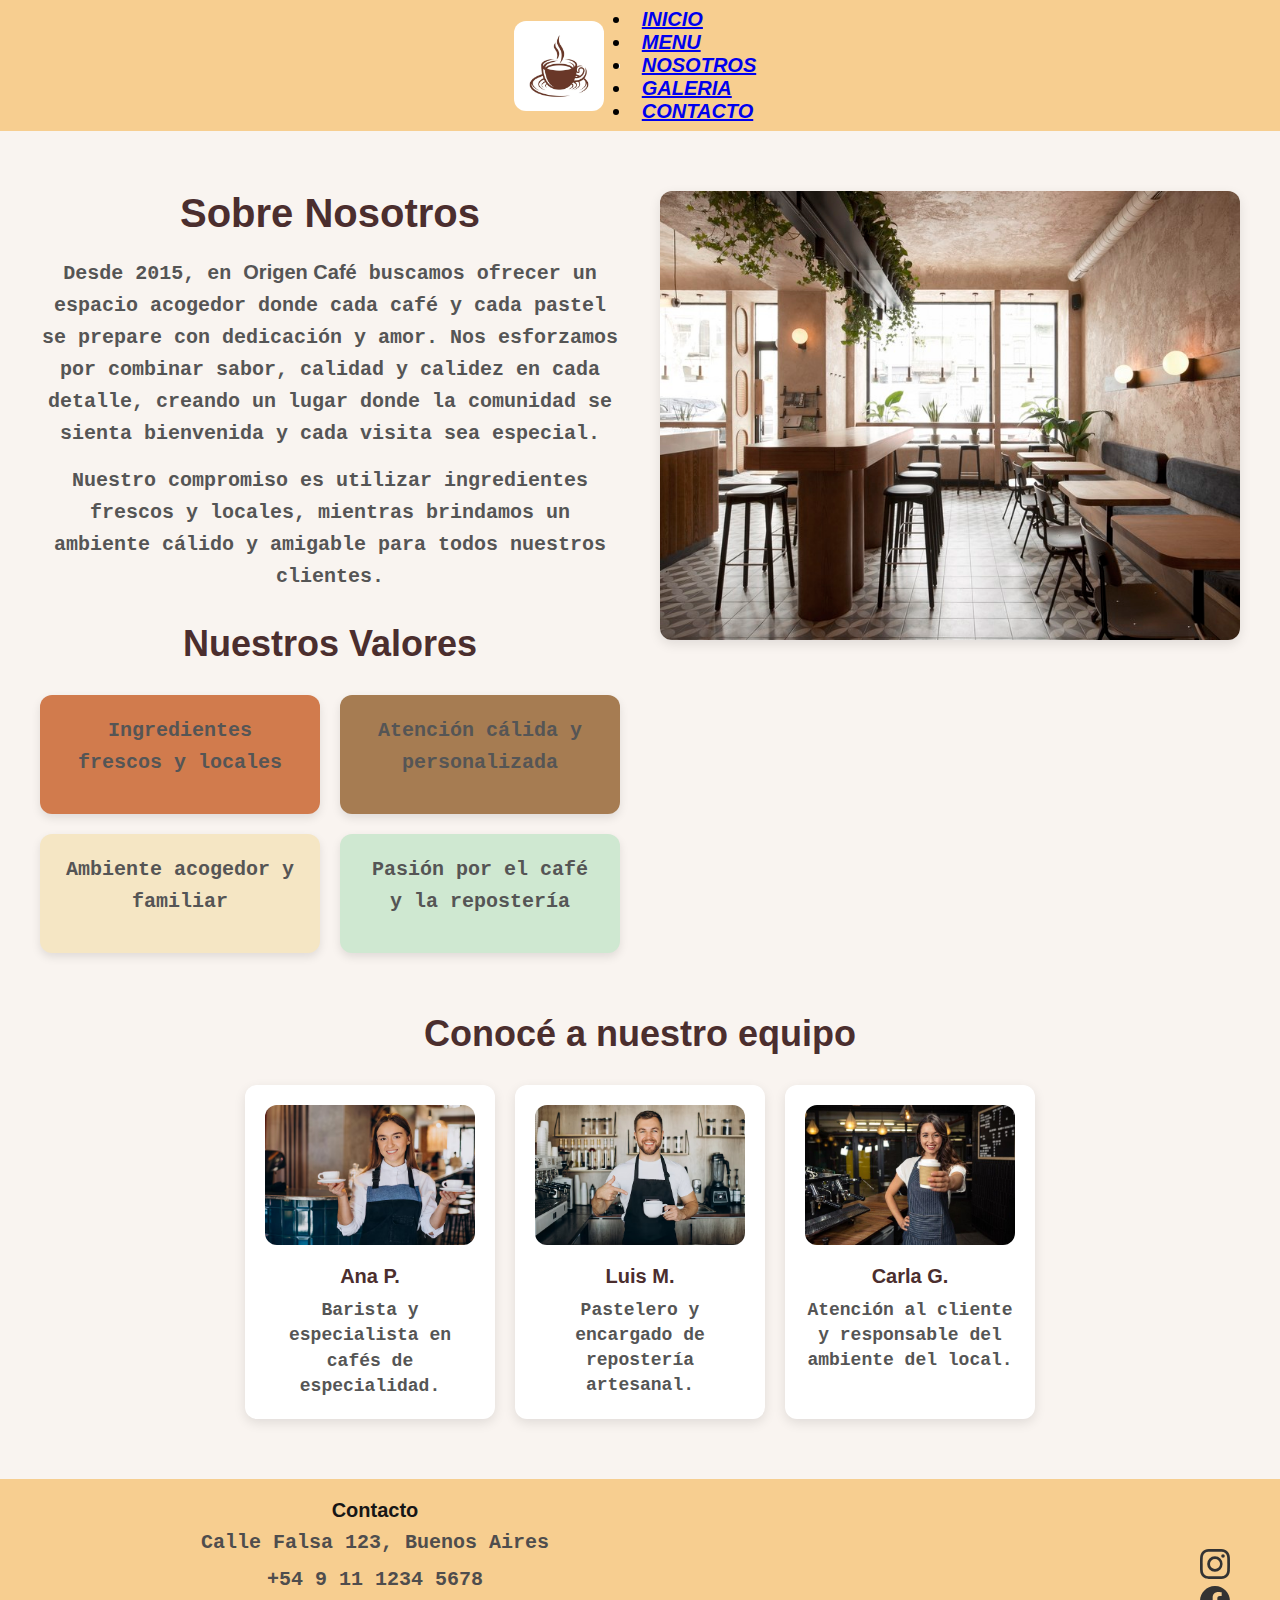
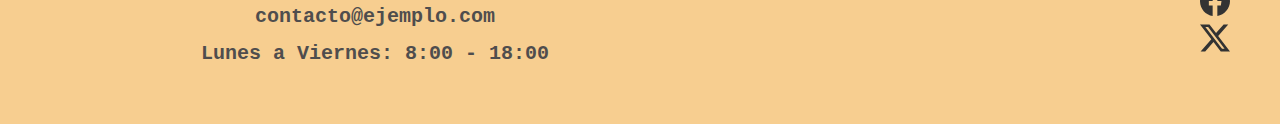
<file: pages/nosotros.html>
<!DOCTYPE html>
<html lang="en">

<head>
    <meta charset="UTF-8">
    <meta name="viewport" content="width=device-width, initial-scale=1.0">
    <meta name="description"
        content="Somos amantes del café y la buena atención. Descubrí nuestra historia y la dedicación detrás de cada bebida que servimos.">
    <meta name="keywords"
        content="sobre nosotros cafetería, historia cafetería, equipo café, nuestra cafetería, quiénes somos">
    <link href="https://cdn.jsdelivr.net/npm/bootstrap@5.3.8/dist/css/bootstrap.min.css" rel="stylesheet"
        integrity="sha384-sRIl4kxILFvY47J16cr9ZwB07vP4J8+LH7qKQnuqkuIAvNWLzeN8tE5YBujZqJLB" crossorigin="anonymous">
    <link rel="stylesheet" href="../css/style.css">
    <title>Nosotros</title>
    <link rel="icon" href="../assets/logo cafe.jpg" type="image/x-icon">
</head>

<body class="contenedor">
    <header>
        <nav class="navbar navbar-expand-lg bg-body-tertiary">
            <div class="container-fluid">
                <img src="../assets/logo cafe.jpg" alt="logo">

                <button class="navbar-toggler" type="button" data-bs-toggle="collapse" data-bs-target="#navbarNav"
                    aria-controls="navbarNav" aria-expanded="false" aria-label="Toggle navigation">
                    <span class="navbar-toggler-icon"></span>
                </button>

                <div class="collapse navbar-collapse" id="navbarNav">
                    <ul class="navbar-nav">
                        <li class="nav-item">
                            <a class="nav-link active" aria-current="page" href="../index.html">INICIO</a>
                        </li>
                        <li class="nav-item">
                            <a class="nav-link" href="./menu.html">MENU</a>
                        </li>
                        <li class="nav-item">
                            <a class="nav-link" href="./nosotros.html">NOSOTROS</a>
                        </li>
                        <li class="nav-item">
                            <a class="nav-link" href="./galeria.html">GALERIA</a>
                        </li>
                        <li class="nav-item">
                            <a class="nav-link" href="./contacto.html">CONTACTO</a>
                        </li>
                    </ul>
                </div>
            </div>
        </nav>
    </header>
    <main>
        <section class="nosotros">
            <div class="contenido-nosotros">
                <!-- Texto principal -->
                <div class="texto-nosotros">
                    <h2>Sobre Nosotros</h2>
                    <p>
                        Desde 2015, en <strong>Origen Café</strong> buscamos ofrecer un espacio acogedor
                        donde cada café y cada pastel se prepare con dedicación y amor.
                        Nos esforzamos por combinar sabor, calidad y calidez en cada detalle, creando un lugar donde la
                        comunidad se sienta bienvenida y cada visita sea especial.
                    </p>
                    <p>
                        Nuestro compromiso es utilizar ingredientes frescos y locales, mientras brindamos un ambiente
                        cálido y amigable para todos nuestros clientes.
                    </p>

                    <!-- Valores -->
                    <div class="valores">
                        <h3>Nuestros Valores</h3>
                        <div class="valores-bloques">
                            <div class="bloque" style="background-color: #D17B4D;">
                                <p>Ingredientes frescos y locales</p>
                            </div>
                            <div class="bloque" style="background-color: #A67C52;">
                                <p>Atención cálida y personalizada</p>
                            </div>
                            <div class="bloque" style="background-color: #F5E6C4; color: #4B2E2E;">
                                <p>Ambiente acogedor y familiar</p>
                            </div>
                            <div class="bloque" style="background-color: #CFE8D1; color: #333;">
                                <p>Pasión por el café y la repostería</p>
                            </div>
                        </div>
                    </div>

                </div>

                <!-- Imagen principal -->
                <div class="imagen-nosotros">
                    <img src="../assets/local.jpg" alt="Imagen del local o equipo" />
                </div>
            </div>

            <!-- Equipo -->
            <div class="equipo">
                <h3>Conocé a nuestro equipo</h3>
                <div class="tarjetas-equipo">
                    <div class="tarjeta">
                        <img src="../assets/barista1.jpg" alt="Barista 1">
                        <h4>Ana P.</h4>
                        <p>Barista y especialista en cafés de especialidad.</p>
                    </div>
                    <div class="tarjeta">
                        <img src="../assets/barista2.jpg" alt="Barista 2">
                        <h4>Luis M.</h4>
                        <p>Pastelero y encargado de repostería artesanal.</p>
                    </div>
                    <div class="tarjeta">
                        <img src="../assets/barista3.jpg" alt="Barista 3">
                        <h4>Carla G.</h4>
                        <p>Atención al cliente y responsable del ambiente del local.</p>
                    </div>
                </div>
            </div>
        </section>


    </main>
    <!-- footer.html -->
    <footer class="footer">
        <div class="footer-info">
            <h3>Contacto</h3>
            <p> Calle Falsa 123, Buenos Aires</p>
            <p> +54 9 11 1234 5678</p>
            <p> contacto@ejemplo.com</p>
            <p> Lunes a Viernes: 8:00 - 18:00</p>
        </div>
        <div class="footer-mapa">
            <iframe
                src="https://www.google.com/maps/embed?pb=!1m18!1m12!1m3!1d52570.29425525162!2d-58.514130745597534!3d-34.562583439493544!2m3!1f0!2f0!3f0!3m2!1i1024!2i768!4f13.1!3m3!1m2!1s0x95bcc945173b3dd7%3A0xe8a347bb55df550c!2sCoderhouse!5e0!3m2!1ses-419!2sar!4v1759783689732!5m2!1ses-419!2sar"
                allowfullscreen="" loading="lazy" referrerpolicy="no-referrer-when-downgrade"></iframe>
        </div>
        <div class="footer-redes">
            <ul>
                <li><a href="https://www.instagram.com/"><svg xmlns="http://www.w3.org/2000/svg" width="16" height="16"
                            fill="currentColor" class="bi bi-instagram" viewBox="0 0 16 16">
                            <path
                                d="M8 0C5.829 0 5.556.01 4.703.048 3.85.088 3.269.222 2.76.42a3.9 3.9 0 0 0-1.417.923A3.9 3.9 0 0 0 .42 2.76C.222 3.268.087 3.85.048 4.7.01 5.555 0 5.827 0 8.001c0 2.172.01 2.444.048 3.297.04.852.174 1.433.372 1.942.205.526.478.972.923 1.417.444.445.89.719 1.416.923.51.198 1.09.333 1.942.372C5.555 15.99 5.827 16 8 16s2.444-.01 3.298-.048c.851-.04 1.434-.174 1.943-.372a3.9 3.9 0 0 0 1.416-.923c.445-.445.718-.891.923-1.417.197-.509.332-1.09.372-1.942C15.99 10.445 16 10.173 16 8s-.01-2.445-.048-3.299c-.04-.851-.175-1.433-.372-1.941a3.9 3.9 0 0 0-.923-1.417A3.9 3.9 0 0 0 13.24.42c-.51-.198-1.092-.333-1.943-.372C10.443.01 10.172 0 7.998 0zm-.717 1.442h.718c2.136 0 2.389.007 3.232.046.78.035 1.204.166 1.486.275.373.145.64.319.92.599s.453.546.598.92c.11.281.24.705.275 1.485.039.843.047 1.096.047 3.231s-.008 2.389-.047 3.232c-.035.78-.166 1.203-.275 1.485a2.5 2.5 0 0 1-.599.919c-.28.28-.546.453-.92.598-.28.11-.704.24-1.485.276-.843.038-1.096.047-3.232.047s-2.39-.009-3.233-.047c-.78-.036-1.203-.166-1.485-.276a2.5 2.5 0 0 1-.92-.598 2.5 2.5 0 0 1-.6-.92c-.109-.281-.24-.705-.275-1.485-.038-.843-.046-1.096-.046-3.233s.008-2.388.046-3.231c.036-.78.166-1.204.276-1.486.145-.373.319-.64.599-.92s.546-.453.92-.598c.282-.11.705-.24 1.485-.276.738-.034 1.024-.044 2.515-.045zm4.988 1.328a.96.96 0 1 0 0 1.92.96.96 0 0 0 0-1.92m-4.27 1.122a4.109 4.109 0 1 0 0 8.217 4.109 4.109 0 0 0 0-8.217m0 1.441a2.667 2.667 0 1 1 0 5.334 2.667 2.667 0 0 1 0-5.334" />
                        </svg></a></li>
                <li><a href="https://www.facebook.com/?locale=es_LA"><svg xmlns="http://www.w3.org/2000/svg" width="16"
                            height="16" fill="currentColor" class="bi bi-facebook" viewBox="0 0 16 16">
                            <path
                                d="M16 8.049c0-4.446-3.582-8.05-8-8.05C3.58 0-.002 3.603-.002 8.05c0 4.017 2.926 7.347 6.75 7.951v-5.625h-2.03V8.05H6.75V6.275c0-2.017 1.195-3.131 3.022-3.131.876 0 1.791.157 1.791.157v1.98h-1.009c-.993 0-1.303.621-1.303 1.258v1.51h2.218l-.354 2.326H9.25V16c3.824-.604 6.75-3.934 6.75-7.951" />
                        </svg></a></li>
                <li><a href="https://x.com/?lang=es"><svg xmlns="http://www.w3.org/2000/svg" width="16" height="16"
                            fill="currentColor" class="bi bi-twitter-x" viewBox="0 0 16 16">
                            <path
                                d="M12.6.75h2.454l-5.36 6.142L16 15.25h-4.937l-3.867-5.07-4.425 5.07H.316l5.733-6.57L0 .75h5.063l3.495 4.633L12.601.75Zm-.86 13.028h1.36L4.323 2.145H2.865z" />
                        </svg></a></li>
            </ul>
        </div>
    </footer>
    <script src="https://cdn.jsdelivr.net/npm/bootstrap@5.3.8/dist/js/bootstrap.bundle.min.js"
        integrity="sha384-FKyoEForCGlyvwx9Hj09JcYn3nv7wiPVlz7YYwJrWVcXK/BmnVDxM+D2scQbITxI"
        crossorigin="anonymous"></script>

</body>

</html>
</file>
<file: css/style.css>
@charset "UTF-8";
/* Flex genérico */
/* Texto */
/* Card */
/* Hover scale */
/* Media queries por alias */
/* Transiciones múltiples */
/* Bordes redondeados */
* { /* reseteo */
  box-sizing: border-box;
  margin: 0;
  padding: 0;
  font-family: Arial, sans-serif;
  font-size: 20px;
}

.container {
  max-width: 1000px;
  margin: 0 auto 40px;
  padding: 0 20px;
  display: flex;
  flex-direction: column;
  justify-content: center;
  gap: 50px;
}

h1 {
  font-family: "Courier New", Courier, monospace;
  text-align: center;
  font-size: 80px;
  color: #333;
  margin-bottom: 20px;
}

h2 {
  font-family: Arial, Helvetica, sans-serif;
  text-align: center;
  font-size: 32px;
  color: #333;
  margin-bottom: 20px;
}

p {
  font-family: "Courier New", Courier, monospace;
  font-size: 20px;
  font-weight: bold;
  text-align: center;
  color: #4f4d4d;
  line-height: 1.6;
  margin-bottom: 20px;
}

header .navbar {
  background-color: rgb(247, 206, 144) !important;
  width: 100%;
  height: auto;
  padding: 8px 0;
}
header .logo img {
  height: 100px;
  border-radius: 12px;
  width: auto;
  display: block;
  max-height: 90px;
}

.navbar {
  width: 100%;
  box-sizing: border-box;
  padding: 6px 16px;
}
.navbar img {
  height: 100px;
  max-height: 90px;
  border-radius: 12px;
  width: auto;
  display: block;
}

nav div {
  list-style: none;
  padding: 0;
  display: flex;
  justify-content: center;
  align-items: center;
  flex-wrap: wrap;
  gap: 12px;
}
nav div li {
  margin: 0;
}
nav div li a {
  font-style: italic;
  font-weight: bold;
  white-space: nowrap;
  padding: 6px 10px;
}
nav div li a:hover {
  background-color: rgb(221, 180, 120);
  border-radius: 8px;
}

.logo {
  display: inline-block;
  vertical-align: middle;
  margin: 0 30px;
}
.logo img {
  border-radius: 20px;
  max-width: 100px;
  height: auto;
  display: block;
}

/* carrusel-index */
.carousel {
  max-height: 100vh;
  height: auto;
  overflow: hidden;
  padding: 20px;
}
.carousel .carousel-inner {
  max-height: 100vh;
  height: auto;
  overflow: hidden;
}
.carousel .carousel-inner img {
  width: 100%;
  margin: auto;
  height: auto;
  max-height: 80vh;
  border-radius: 20px;
  box-shadow: 0 4px 8px rgba(0, 0, 0, 0.1);
}
.carousel .carousel-inner .carousel-item {
  max-height: 80vh;
  background-color: #f8f9fa;
  height: auto;
  overflow: hidden;
}
.carousel .carousel-inner .carousel-item img {
  width: 100%;
  margin: auto;
  height: auto;
  max-height: 80vh;
  border-radius: 0px;
  object-fit: contain;
  box-shadow: 0 4px 8px rgba(0, 0, 0, 0.1);
}

.platos-contenedor {
  width: 100%;
  margin: 0 auto;
  display: flex;
  justify-content: center;
  align-items: stretch;
  flex-wrap: wrap;
  gap: 30px;
  clear: both;
  box-sizing: border-box;
}

.plato {
  border-radius: 15px;
  box-shadow: 0 4px 10px rgba(0, 0, 0, 0.1);
  width: 300px;
  padding: 20px;
  transition: transform 0.3s ease, box-shadow 0.3s ease;
}
.plato:hover {
  transform: translateY(-5px);
  box-shadow: 0 6px 15px rgba(0, 0, 0, 0.15);
}
.plato img {
  width: 100%;
  height: 200px;
  object-fit: cover;
  border-radius: 10px;
}
.plato h3 {
  margin-top: 15px;
  color: #6c4a3c;
  font-size: 1.3em;
}
.plato p {
  font-size: 0.95em;
  color: #444;
  margin-top: 10px;
}

.testimonios {
  text-align: center;
  font-family: "Arial", sans-serif;
  padding: 60px 20px;
}
.testimonios h2 {
  margin-bottom: 40px;
  color: #333;
  font-size: 2em;
}
.testimonios .testimonial-container {
  display: flex;
  flex-wrap: wrap;
  justify-content: center;
  gap: 20px;
}
.testimonios .testimonial-container .testimonial-card {
  padding: 25px;
  border-radius: 12px;
  box-shadow: 0 4px 12px rgba(0, 0, 0, 0.1);
  max-width: 300px;
  flex: 1 1 250px;
}
.testimonios .testimonial-container .testimonial-card p {
  color: #3d3c3c;
  margin-bottom: 15px;
  font-style: italic;
}
.testimonios .testimonial-container .testimonial-card h4 {
  font-weight: bold;
  margin: 0;
  color: #333;
}

.nosotros {
  padding: 60px 20px;
  font-family: "Arial", sans-serif;
  background-color: #f9f4f0;
}
.nosotros .contenido-nosotros {
  display: flex;
  flex-wrap: wrap;
  align-items: flex-start;
  justify-content: center;
  gap: 40px;
  max-width: 1200px;
  margin: 0 auto;
}
.nosotros .contenido-nosotros .texto-nosotros {
  flex: 1 1 400px;
}
.nosotros .contenido-nosotros .texto-nosotros h2 {
  color: #4B2E2E;
  margin-bottom: 20px;
  font-size: 2em;
}
.nosotros .contenido-nosotros .texto-nosotros p {
  line-height: 1.6;
  margin-bottom: 15px;
  color: #555;
}
.nosotros .contenido-nosotros .imagen-nosotros {
  text-align: center;
  flex: 1 1 400px;
}
.nosotros .contenido-nosotros .imagen-nosotros img {
  border-radius: 12px;
  box-shadow: 0 4px 12px rgba(0, 0, 0, 0.1);
  max-width: 100%;
}
.nosotros .valores h3 {
  text-align: center;
  color: #4B2E2E;
  font-size: 1.8em;
  margin-top: 30px;
  margin-bottom: 30px;
}
.nosotros .valores ul {
  color: #555;
  list-style: disc inside;
}
.nosotros .valores-bloques {
  display: flex;
  flex-wrap: wrap;
  justify-content: center;
  gap: 20px;
}
.nosotros .valores-bloques .bloque {
  padding: 20px;
  border-radius: 12px;
  text-align: center;
  font-weight: bold;
  font-size: 1.1em;
  box-shadow: 0 4px 10px rgba(0, 0, 0, 0.1);
  transition: transform 0.3s;
  flex: 1 1 220px;
}
.nosotros .valores-bloques .bloque:hover {
  transform: translateY(-5px);
}
.nosotros .equipo {
  margin: 60px auto 0;
  text-align: center;
  max-width: 1200px;
}
.nosotros .equipo h3 {
  color: #4B2E2E;
  margin-bottom: 30px;
  font-size: 1.8em;
}
.nosotros .equipo .tarjetas-equipo {
  display: flex;
  flex-wrap: wrap;
  justify-content: center;
  gap: 20px;
}
.nosotros .equipo .tarjetas-equipo .tarjeta {
  padding: 20px;
  border-radius: 12px;
  box-shadow: 0 4px 12px rgba(0, 0, 0, 0.1);
  max-width: 250px;
  flex: 1 1 220px;
  background-color: #fff;
}
.nosotros .equipo .tarjetas-equipo .tarjeta img {
  border-radius: 12px;
  margin-bottom: 15px;
  width: 100%;
}
.nosotros .equipo .tarjetas-equipo .tarjeta h4 {
  color: #4B2E2E;
  margin: 0 0 10px;
}
.nosotros .equipo .tarjetas-equipo .tarjeta p {
  color: #555;
  font-size: 0.9em;
  line-height: 1.4;
  margin: 0;
}
@media (max-width: 768px) {
  .nosotros .contenido-nosotros {
    flex-direction: column;
    gap: 20px;
  }
  .nosotros .tarjetas-equipo {
    flex-direction: row;
    gap: 20px;
  }
}

.contacto-fondo {
  background: url("../assets/cafeteria.jpg") no-repeat center center/cover;
  padding: 80px 20px;
  color: #fff;
  position: relative;
}
.contacto-fondo::before {
  position: absolute;
  top: 0;
  left: 0;
  right: 0;
  bottom: 0;
  background: rgba(0, 0, 0, 0.5);
  backdrop-filter: blur(6px);
  z-index: 1;
  content: "";
}
.contacto-fondo .overlay {
  z-index: 2;
  display: flex;
  justify-content: center;
  align-items: center;
  position: relative;
}
.contacto-fondo .overlay .contacto-box {
  color: #333;
  padding: 40px 30px;
  border-radius: 15px;
  max-width: 500px;
  width: 100%;
  text-align: center;
  box-shadow: 0 8px 25px rgba(0, 0, 0, 0.2);
  background: rgba(255, 255, 255, 0.9);
}
.contacto-fondo .overlay .contacto-box h2 {
  color: #4B2E2E;
  margin-bottom: 15px;
  font-size: 2em;
}
.contacto-fondo .overlay .contacto-box p {
  margin-bottom: 25px;
  color: #555;
}
.contacto-fondo .overlay .contacto-box form {
  display: flex;
  flex-direction: column;
  gap: 15px;
  margin-bottom: 25px;
}
.contacto-fondo .overlay .contacto-box form input,
.contacto-fondo .overlay .contacto-box form textarea {
  border-radius: 8px;
  border: 1px solid #ccc;
  font-size: 1em;
  padding: 12px;
}
.contacto-fondo .overlay .contacto-box button {
  background-color: #D17B4D;
  color: #fff;
  font-weight: bold;
  border: none;
  border-radius: 8px;
  cursor: pointer;
  transition: background-color 0.3s;
  padding: 12px;
}
.contacto-fondo .overlay .contacto-box button:hover {
  background-color: #A65A3A;
}
.contacto-fondo .overlay .contacto-box .info-integrada {
  font-size: 0.95em;
  color: #333;
  margin-top: 20px;
}
.contacto-fondo .overlay .contacto-box .info-integrada p {
  margin-bottom: 10px;
}
.contacto-fondo .overlay .contacto-box .info-integrada .redes a {
  text-decoration: none;
  color: #D17B4D;
  font-weight: bold;
  margin-right: 15px;
}
.contacto-fondo .overlay .contacto-box .info-integrada .redes a:hover {
  color: #A65A3A;
}
@media (max-width: 768px) {
  .contacto-fondo .contacto-box {
    padding: 30px 20px;
  }
}

.menu-section {
  background-color: #faf6f2;
  font-family: "Poppins", sans-serif;
  text-align: center;
  padding: 80px 10%;
}
.menu-section h2 {
  color: #3e2723;
  margin-bottom: 10px;
  font-size: 2.8rem;
}
.menu-section > p {
  margin-bottom: 60px;
  font-size: 1.1rem;
  color: #6d4c41;
}
.menu-section .menu-item {
  display: flex;
  align-items: center;
  justify-content: space-between;
  gap: 60px;
  background: #fff;
  border-radius: 25px;
  box-shadow: 0 8px 20px rgba(0, 0, 0, 0.1);
  margin-bottom: 100px;
  overflow: hidden;
  transition: transform 0.3s ease;
}
.menu-section .menu-item:hover {
  transform: scale(1.02);
}
.menu-section .menu-item.reverse {
  text-align: right;
  flex-direction: row-reverse;
}
.menu-section .menu-item.reverse .menu-text {
  text-align: right;
}
.menu-section .menu-item .menu-img {
  flex: 1.2;
}
.menu-section .menu-item .menu-img img {
  width: 100%;
  height: 450px;
  object-fit: cover;
  display: block;
}
.menu-section .menu-item .menu-text {
  flex: 1;
  padding: 40px;
  text-align: left;
}
.menu-section .menu-item .menu-text h3 {
  color: #4e342e;
  margin-bottom: 15px;
  font-size: 2rem;
}
.menu-section .menu-item .menu-text p {
  color: #6d4c41;
  line-height: 1.6;
  margin-bottom: 20px;
  font-size: 1.1rem;
}
.menu-section .menu-item .menu-text .price {
  font-weight: bold;
  color: #ff9800;
  font-size: 1.4rem;
}
@media (max-width: 900px) {
  .menu-section .menu-item,
  .menu-section .menu-item.reverse {
    flex-direction: column;
    text-align: center;
  }
  .menu-section .menu-img img {
    height: 300px;
  }
  .menu-section .menu-text {
    padding: 25px;
  }
}

.p-galeria {
  font-family: "Courier New", Courier, monospace;
  text-align: center;
  font-size: 28px;
  color: #333;
  margin-bottom: 20px;
}

.parent {
  display: grid;
  grid-template-columns: repeat(5, 1fr);
  grid-template-rows: repeat(5, 1fr);
  gap: 10px;
  width: 100%;
  margin-bottom: 40px;
  padding: 0 20px;
}
.parent img {
  width: 95%;
  height: 95%;
  object-fit: cover;
  box-shadow: 9px 9px 9px rgba(0, 0, 0, 0.1);
  border-radius: 12px;
  display: block;
}
.parent img:hover {
  transform: scale(1.05);
  transition: transform 0.3s ease;
}
.parent .div1 {
  grid-row: span 3/span 3;
}
.parent .div2 {
  grid-row: span 3/span 3;
}
.parent .div3 {
  grid-row: span 2/span 2;
  grid-column: span 2/span 2;
  grid-column-start: 1;
  grid-row-start: 4;
}
.parent .div4 {
  grid-row: span 2/span 2;
  grid-column-start: 3;
  grid-row-start: 1;
}
.parent .div5 {
  grid-row: span 3/span 3;
  grid-column-start: 3;
  grid-row-start: 3;
}
.parent .div6 {
  grid-column: span 2/span 2;
  grid-row: span 3/span 3;
  grid-column-start: 4;
  grid-row-start: 1;
}
.parent .div7 {
  grid-column: span 2/span 2;
  grid-row: span 2/span 2;
  grid-column-start: 4;
  grid-row-start: 4;
}

@media (max-width: 600px) {
  .parent {
    grid-template-columns: 1fr 1fr;
    grid-template-rows: auto;
  }
  .parent > div {
    grid-column: auto;
    grid-row: auto;
  }
  .parent img {
    height: 100px;
  }
}
.footer {
  display: flex;
  justify-content: space-between;
  align-items: flex-start;
  padding: 20px;
  background-color: rgb(247, 206, 144);
  color: #171616;
  flex-wrap: wrap;
}
.footer .footer-info {
  flex: 1;
  min-width: 250px;
}
.footer .footer-info h3 {
  font-size: 20px;
  text-align: center;
}
.footer .footer-info p {
  margin: 5px 0;
}
.footer .footer-mapa {
  flex: 1;
  max-width: 400px;
  min-width: 250px;
  margin-left: 40px;
}
.footer .footer-mapa iframe {
  width: 100%;
  height: 200px;
  border: 0;
  border-radius: 8px;
}
.footer .footer-redes {
  display: flex;
  gap: 38px;
  padding: 30px;
  margin-top: 20px;
}
.footer .footer-redes li {
  list-style: none;
}
.footer .footer-redes a {
  text-decoration: none;
  font-size: 28px;
  color: #333;
  transition: transform 0.2s, color 0.2s;
}
.footer .footer-redes a svg,
.footer .footer-redes a .bi {
  width: 30px;
  height: 30px;
  display: inline-block;
}
.footer .footer-redes a:hover {
  transform: scale(1.2);
  color: #555;
}

/*# sourceMappingURL=style.css.map */
</file>
